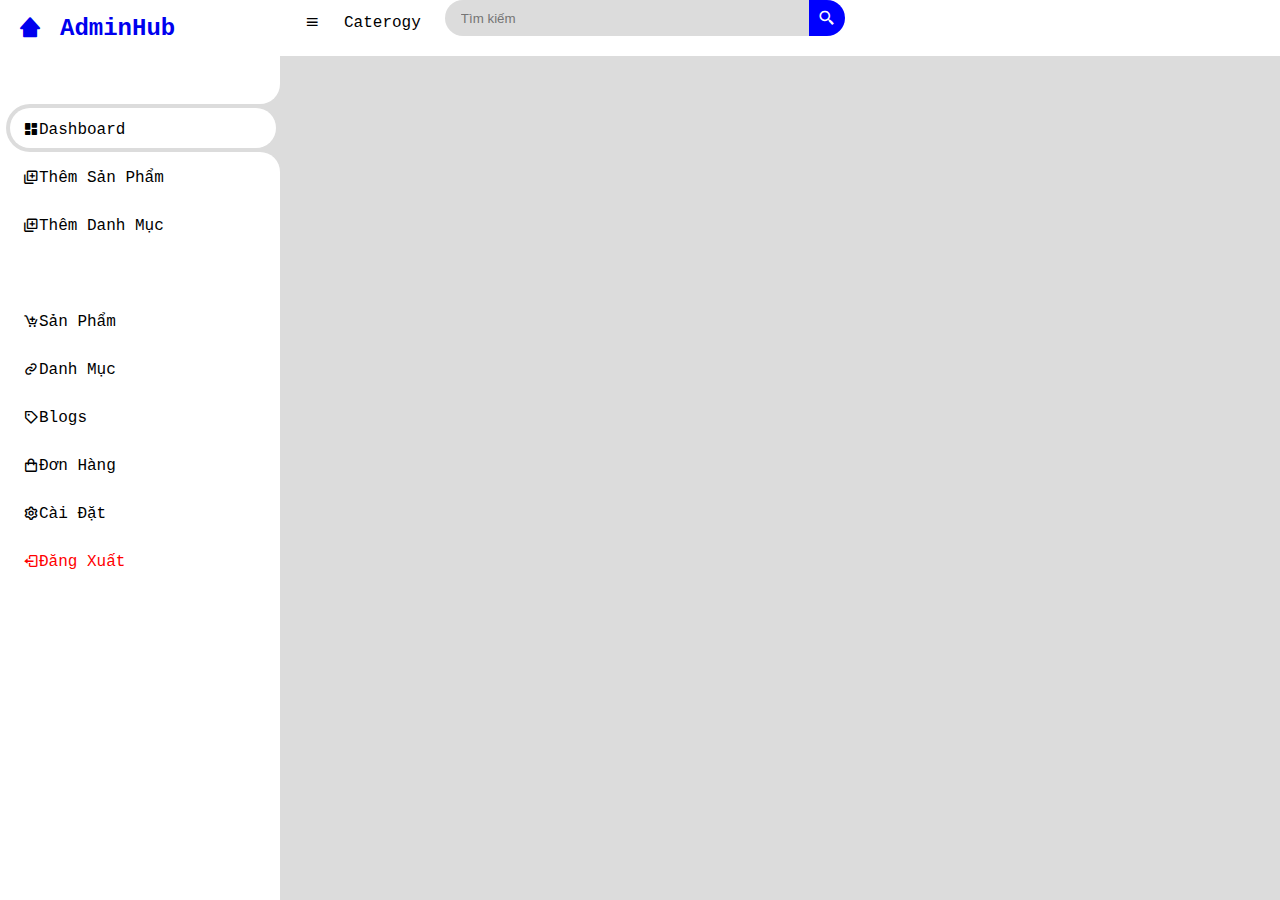
<file: Backend/index.html>
<!DOCTYPE html>
<html lang="en">
<head>
    <meta charset="UTF-8">
    <meta name="viewport" content="width=device-width, initial-scale=1.0">
    <link href='https://unpkg.com/boxicons@2.1.4/css/boxicons.min.css' rel='stylesheet'>
    <link rel="stylesheet" href="./css/main.css">

    <title>Admin</title>
</head>
<body>

    <!------------------ SIDEBAR ------------>
    <section id="sidebar">
        <a href="index.html" class="brand">
            <i class='bx bxs-home-alt-2'></i>
            <span class="text">AdminHub</span>
        </a>
        <ul class="side-menu top">
            <li class="active">
                <a href="dashboard.html">
                    <i class='bx bxs-dashboard' ></i>
                    <span class="text">Dashboard</span>
                </a>
            </li>
            <li>
                <a href="dashboard-add-product.html">
                    <i class='bx bx-add-to-queue' ></i>
                    <span class="text">Thêm Sản Phẩm</span>
                </a>
            </li>
            <li>
                <a href="dashboard-add-caterogy.html">
                    <i class='bx bx-add-to-queue' ></i>
                    <span class="text">Thêm Danh Mục</span>
                </a>
            </li>
        </ul>
        <ul class="side-menu">
            <li>
                <a href="product.html">
                    <i class='bx bx-cart-add' ></i>
                    <span class="text">Sản Phẩm</span>
                </a>
            </li>
            <li>
                <a href="#">
                    <i class='bx bx-link' ></i>
                    <span class="text">Danh Mục</span>
                </a>
            </li>
            <li>
                <a href="#">
                    <i class='bx bx-purchase-tag' ></i>
                    <span class="text">Blogs</span>
                </a>
            </li>
            <li>
                <a href="#">
                    <i class='bx bx-shopping-bag' ></i>
                    <span class="text">Đơn Hàng</span>
                </a>
            </li>
            <li>
                <a href="#">
                    <i class='bx bx-cog' ></i>
                    <span class="text">Cài Đặt</span>
                </a>
            </li>
            <li>
                <a href="logout.html" class="logout">
                    <i class='bx bx-log-out' ></i>
                    <span class="text">Đăng Xuất</span>
                </a>
            </li>
        </ul>
        

    </section>
    <!-- ---------------SIDEBAR -------------->

    <!-- --------------CONTENT ---------------->

    <section id="content">
        <nav>
            <i class='bx bx-menu'></i>
            <a href="" class="nav-link">Caterogy</a> 
            <form action="">
                <div class="form-input">
                    <input type="search" placeholder="Tìm kiếm">
                    <button type="submit" class="search-btn"><i class='bx bx-search-alt-2' ></i></button>
                </div>
            </form>
            <a href="#" class="notification">
                <i class='bx bx-bell' ></i>
                <span class="num">8</span>
            </a>
            <a href="#" class="profile">
                <img src="./img/z5344662849579_0247630054cce5eb4a10885dba4a65ce.jpg" alt="">
            </a>
        </nav>

    </section>
    
    <!-- --------------CONTENT ---------------->
    <script src="script.js"></script>
</body>
</html>
</file>
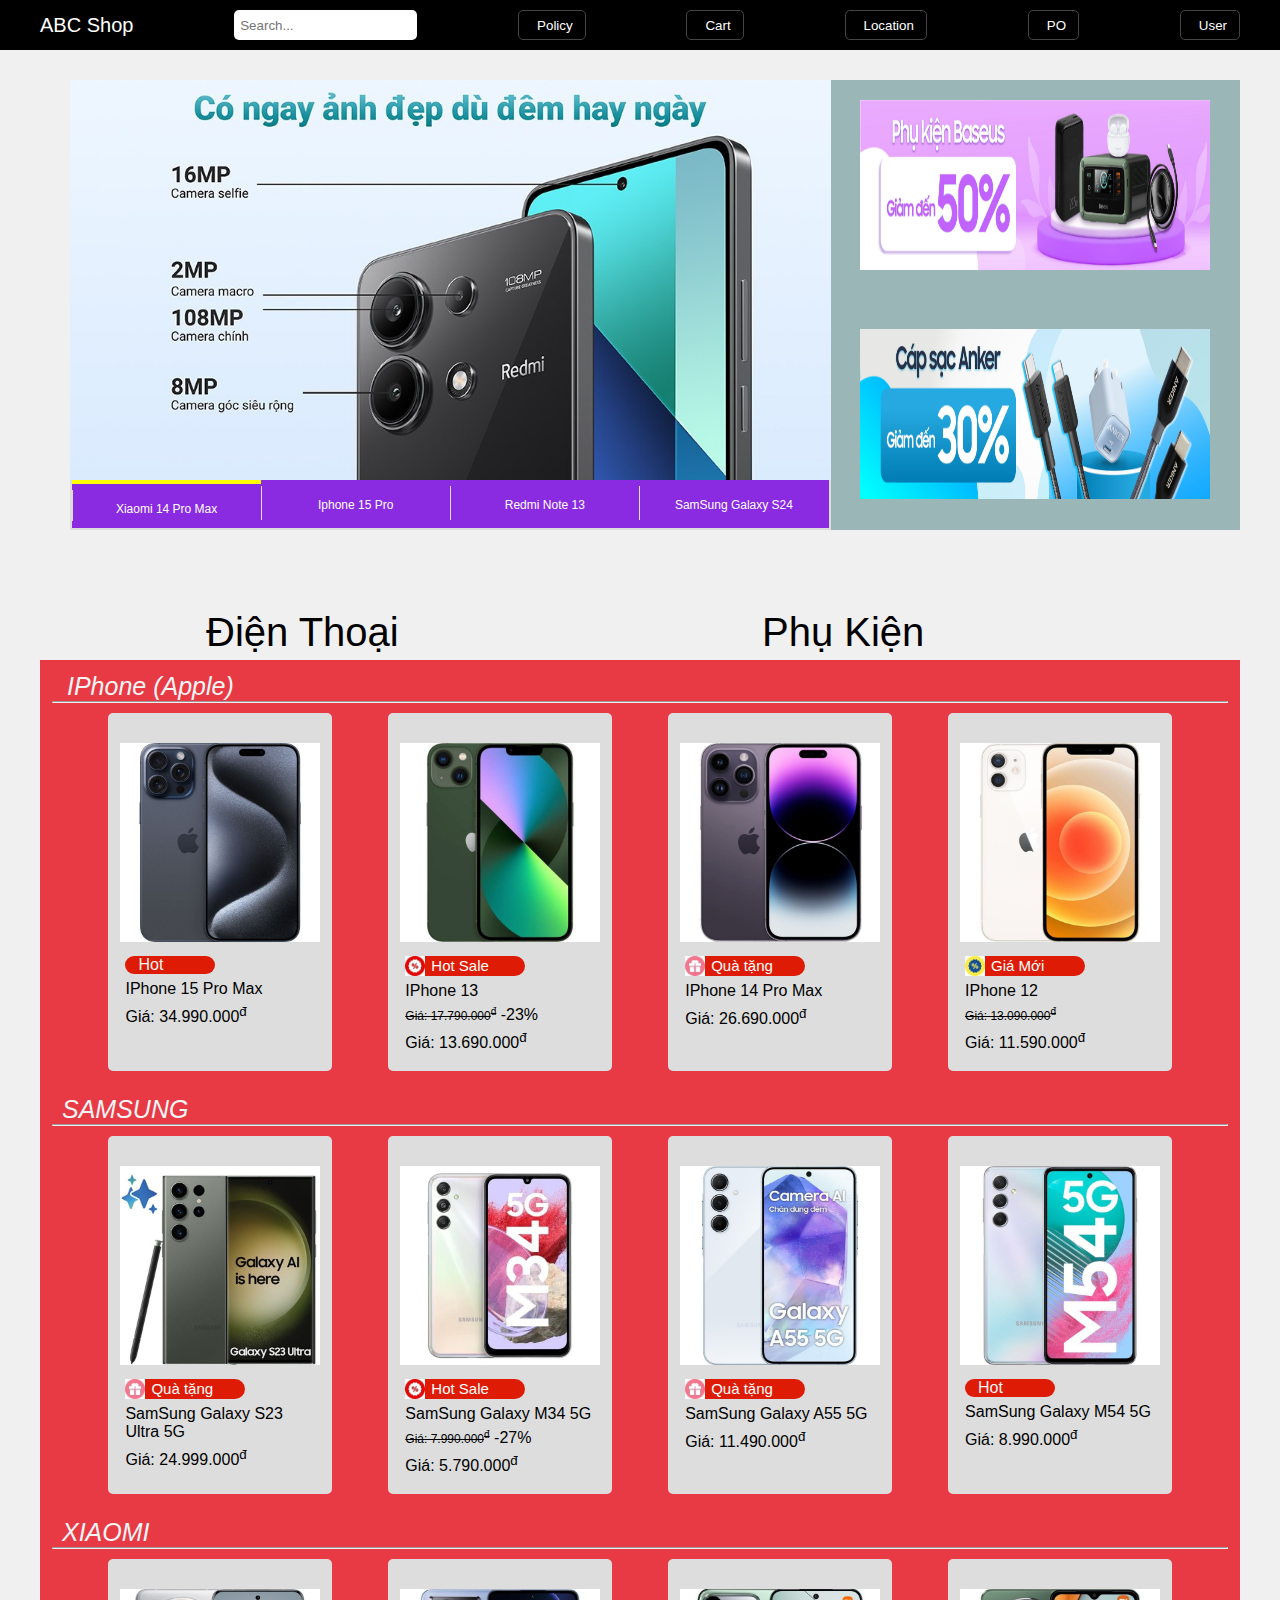
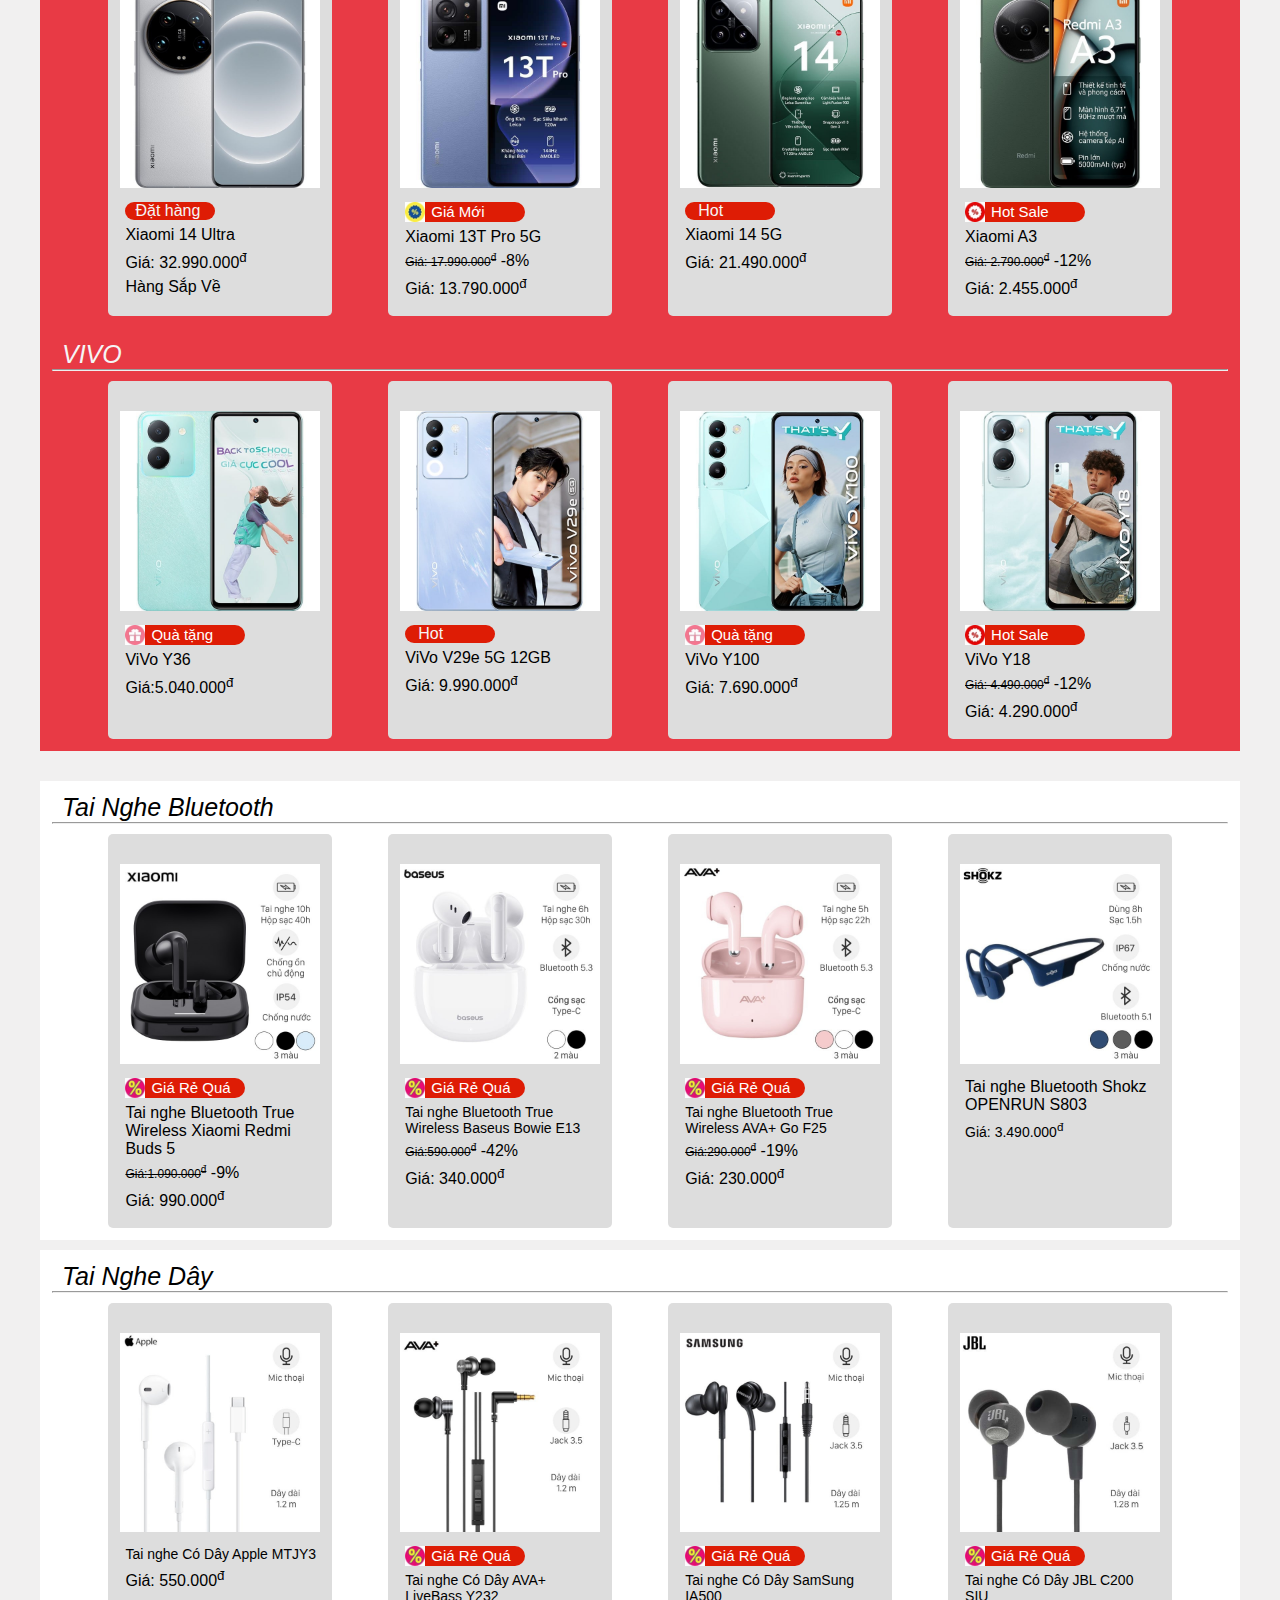
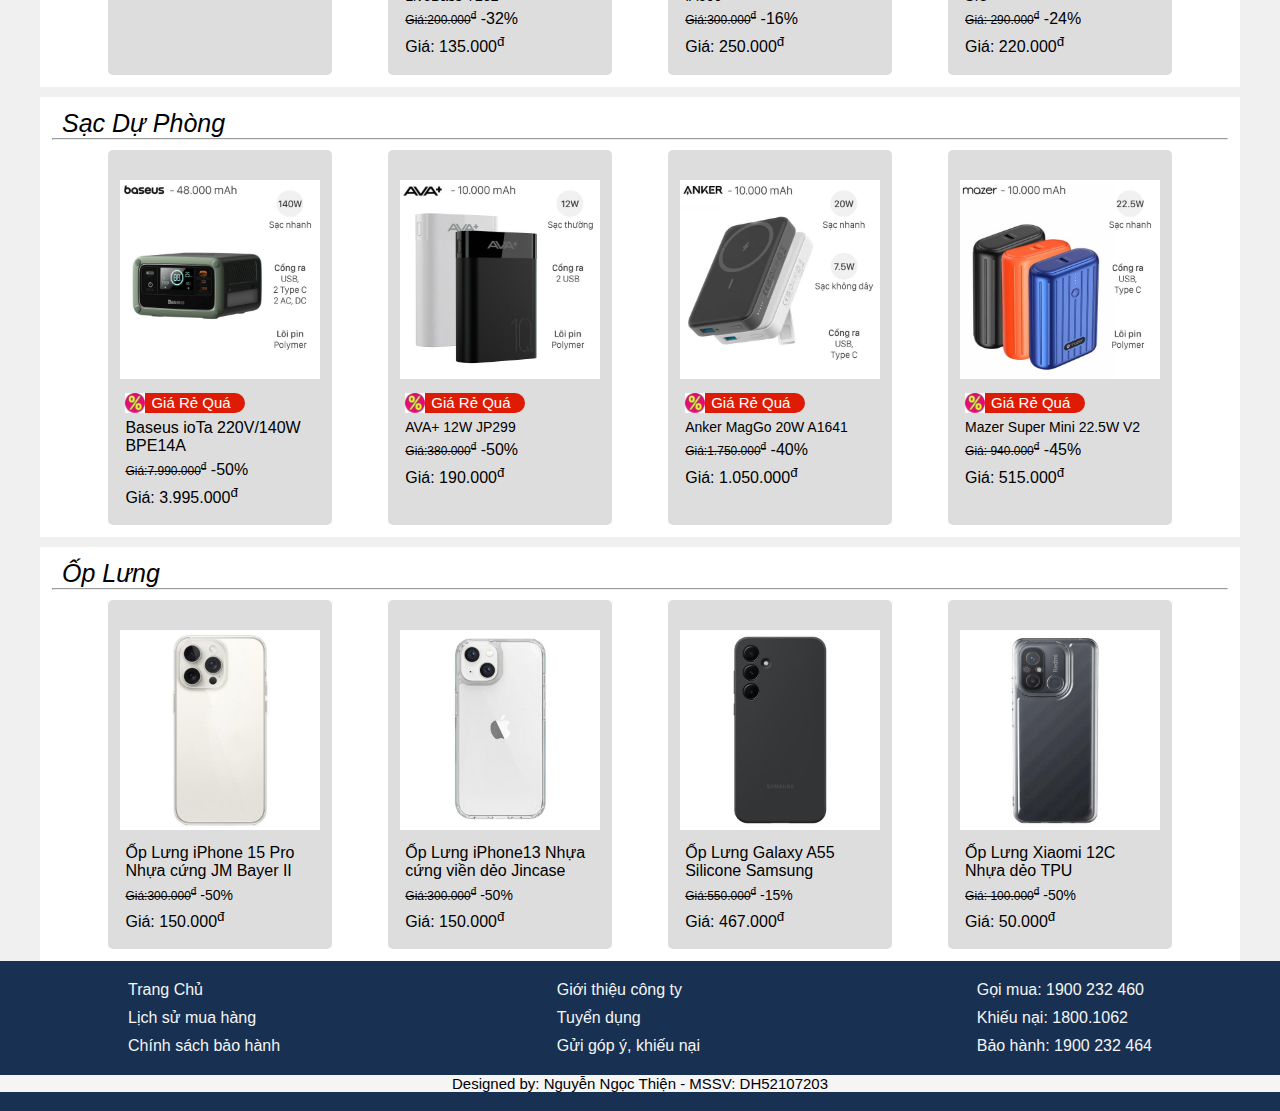
<file: DA_Web_SmartPhone/index.html>
<!DOCTYPE html>
<html lang="en">
    <head>
        <title>Web Bán Điện Thoại</title>
        <meta charset="UTF-8">
        <meta http-equiv="X-UA-Compatible" content="IE-edge">
        <meta name="viewport" content="width=device-width, initial-scale=1.0">
        <!-- <link rel="stylesheet" href="https://cdnjs.cloudflare.com/ajax/libs/font-awesome/6.5.2/css/all.min.css"> -->
        <link rel="stylesheet" href="https://cdnjs.cloudflare.com/ajax/libs/font-awesome/6.5.2/css/all.min.css"
              integrity="sha512-SnH5WK+bZxgPHs44uWIX+LLJAJ9/2PkPKZ5QiAj6Ta86w+fsb2TkcmfRyVX3pBnMFcV7oQPJkl9QevSCWr3W6A==" crossorigin="anonymous" referrerpolicy="no-referrer" />
        <link href="css/style.css" rel="stylesheet">
        <script
            src="https://code.jquery.com/jquery-3.7.1.js"
            integrity="sha256-eKhayi8LEQwp4NKxN+CfCh+3qOVUtJn3QNZ0TciWLP4="
            crossorigin="anonymous">
        </script>
    </head>
    <body>
        <script>
            $(document).ready(function()
            {
                $('#toggle').click(function(){
                    $('nav').slideToggle();
                });
            })
        </script>

        <div id="toggle">
            <div id="logo-shop" ><a  href="index.html"><i class="fa-solid fa-shop"></i>ABC STORE</a></div>
            <div style="color: white;"><i class="fa-solid fa-bars"></i></div>
            <hr>
        </div>
        <a name="trangchu"></a>
        <nav>
           <div class="container">
                <ul id="main-menu">
                    <li id="NameShop"><a href="index.html"><i class="fa-solid fa-shop"></i>ABC Shop</a></li>
                    <li id="input-search"><input type="text" placeholder="Search..."><i class="fa-solid fa-magnifying-glass"></i></li>
                    <li class="item-li"><a href=""><button><i class="fa-solid fa-file"></i>Policy</button></a></li>
                    <li class="item-li"><a href="cart.html"><button><i class="fa-solid fa-cart-shopping"></i>Cart</button></a></li>
                    <li class="item-li"><a href="location.html"><button><i class="fa-solid fa-location-dot"></i>Location</button></a></li>
                    <li class="item-li"><a href=""><button><i class="fa-solid fa-list"></i>PO</button></a></li>
                    <li id="user-form" class="item-li"><a href="#"></a><button><i class="fa-solid fa-user"></i>User</button></li>
                        <div class="user-form">
                            <div class="user-form-content">
                                <h2>
                                    <i class="fa-solid fa-shop"></i>ABC Store
                                    <span id="userclose"><i class="fa-solid fa-xmark"></i>Đóng</span>
                                </h2>
                                <form action="">     
                                    <input type="text" class="input-content" placeholder="Email hoặc số điện thoại">
                                    <input type="password" class="input-content" placeholder="Mật khẩu">
                                    <div class="login-form">
                                        <button class="login-btn">Đăng nhập</button>
                                    </div>
                                    <div class="question">
                                        <a href="">Quên mật khẩu?</a>
                                    </div>
                                    <div class="register-form-btn" style="width: 340px;height: 50px;">
                                        <a href="register.html">Tạo tài khoản mới</a>
                                    </div>
                                </form>
                            </div>
                        </div>
                </ul>
           </div>
        </nav>

       <!-------------Advertisement----------->
        <section class="Advertisement"> <!------Slider-------->
            <div class="container">
                <div class="Flyer-content"> <!---slider-content-->
                    <div class="Flyer-content-left"> <!--------silder-content-left-->
                        <div class="Flyer-content-left-top"> <!---silder-content-left-top-container--->
                            <div class="Flyer-left-top"><!----slider-content-left-top---->
                                <a href=""><img src="img/Flyer1.jpg" alt=""></a>
                                <a href=""><img src="img/Flyer3.jpg" alt=""></a>
                                <a href=""><img src="img/Flyer2.jpg" alt=""></a>
                                <a href=""><img src="img/Flyer4.jpg" alt=""></a>
                            </div>
                            <div class="Flyer-btn">
                                <button type="button" role="presentation" class="btn-pre">
                                    <span aria-label="Previous"> < </span>
                                </button>
                                <button type="button" role="presentation" class="btn-next">
                                    <span aria-label="Next"> > </span>
                                </button>
                            </div>
                        </div>
                        <div class="Flyer-left-bottom"> <!----slider-content-left-bottom------>
                            <li class="active">Xiaomi 14 Pro Max</li>
                            <li>Iphone 15 Pro</li>
                            <li>Redmi Note 13</li>
                            <li>SamSung Galaxy S24</li>
                        </div>
                    </div>  
                    <div class="Flyer-content-right">
                        <li><a href=""><img src="img/Flyer7.png" alt=""></a></li>
                        <li><a href=""><img src="img/Flyer8.png" alt=""></a></li>
                    </div>               
                </div>
            </div>
        </section>
    <!---Menu-bar-->
        <section class="menu-bar">
                <div class="container">
                    <div class="menu-bar-content">
                        <ul>
                            <li><i class="fa-solid fa-mobile"></i>Điện Thoại
                                <div class="submenu">
                                    <ul>
                                        <li><a href="#Iphone">IPhone</a></li>
                                        <li><a href="#Samsung">SAMSUNG</a></li>
                                        <li><a href="#Xiaomi">XIAOMI</a></li>
                                        <li><a href="#Vivo">VIVO</a></li>
                                    </ul>
                                </div>
                            </li>
                            <li><i class="fa-solid fa-headphones"></i>Phụ Kiện
                                <div class="submenu">
                                    <ul>
                                        <li><a href="#Bluetooth">Tai Nghe Bluetooth</a></li>
                                        <li><a href="#TaiNgheDay">Tai Nghe Dây</a></li>
                                        <li><a href="#SacDuPhong">Sạc Dự Phòng</a></li>       
                                        <li><a href="#OpLung">Ốp Lưng</a></li>
                                    </ul>
                                </div>
                            </li>
                        </ul>
                    </div>
                </div>
        </section>
        
        <!-- --------Điện Thoại---------- -->
        <section class="slide-product-one">
                <div class="container">
                    <div class="product-one-content">
                        <div class="product-one-content-title">
                            <a name="Iphone"></a>
                            <span style="margin-left: 10px;color: #f5f5f5;font-size: 25px;"><i class="fa-brands fa-apple"></i>IPhone (Apple)</span>
                            <hr>
                        </div>
                        <div class="product-one-content-items">
                            <div class="product-one-item">
                                <a name="Samsung"></a>
                                <img src="imgIPhone/iPhone_15_Pro_Max.jpg" alt="">
                                <div class="product-one-text">
                                    <li class="item-text-style" "><i class="fa-solid fa-fire"></i>Hot</li>
                                    <li>IPhone 15 Pro Max</li>
                                    <li>Giá: 34.990.000<sup>đ</sup></li>
                                    <li>
                                        <i class="fa-solid fa-star"></i>
                                        <i class="fa-solid fa-star"></i>
                                        <i class="fa-solid fa-star"></i>
                                        <i class="fa-solid fa-star"></i>
                                        <i class="fa-solid fa-star"></i>
                                    </li>
                                </div>
                            </div>
                            <div class="product-one-item">
                                <img src="imgIPhone/IPhone_13.jpg" alt="">
                                <div class="product-one-text">
                                    <li class="item-img-style">
                                        <img src="img/icon_hotsale.jpg"><p>Hot Sale</p>
                                    </li>
                                    <li>IPhone 13</li>
                                    <li class="item-price-style"><a>Giá: 17.790.000<sup>đ</sup></a> <span>-23%</span></li>
                                    <li>Giá: 13.690.000<sup>đ</sup></li>
                                    <li>
                                        <i class="fa-solid fa-star"></i>
                                        <i class="fa-solid fa-star"></i>
                                        <i class="fa-solid fa-star"></i>
                                        <i class="fa-solid fa-star"></i>
                                    </li>
                                </div>
                            </div>
                            <div class="product-one-item">
                                <img src="imgIPhone/Iphone_14_Pro_Max.jpg" alt="">
                                <div class="product-one-text">
                                    <li class="item-img-style">
                                        <img src="img/icon_contract.jpg"><p>Quà tặng</p>
                                    </li>
                                    <li>IPhone 14 Pro Max</li>
                                    <li>Giá: 26.690.000<sup>đ</sup></li>
                                    <li>
                                        <i class="fa-solid fa-star"></i>
                                        <i class="fa-solid fa-star"></i>
                                        <i class="fa-solid fa-star"></i>
                                        <i class="fa-solid fa-star"></i>
                                        <i class="fa-solid fa-star"></i>
                                    </li>
                                </div>
                            </div>
                            <div class="product-one-item">
                                <img src="imgIPhone/IPhone_12.jpg" alt="">
                                <div class="product-one-text">
                                    <li class="item-img-style">
                                        <img src="img/icon_newprice.jpg"><p>Giá Mới</p>
                                    </li>
                                    <li>IPhone 12</li>
                                    <li class="item-price-style"><a>Giá: 13.090.000<sup>đ</sup></a></li>
                                    <li>Giá: 11.590.000<sup>đ</sup></li>
                                    <li>
                                        <i class="fa-solid fa-star"></i>
                                        <i class="fa-solid fa-star"></i>
                                        <i class="fa-solid fa-star"></i>
                                        <i class="fa-solid fa-star"></i>
                                        <i class="fa-solid fa-star"></i>
                                    </li>
                                </div>
                            </div>
                        </div>
                    </div>

                    <div class="product-one-content">
                        <div class="product-one-content-title">
                            <span style="margin-left: 10px;color: #f5f5f5;font-size: 25px;"></i>SAMSUNG</span>
                            <hr>
                        </div>
                        <div class="product-one-content-items">
                            <div class="product-one-item">
                                <a name="Xiaomi"></a>
                                <img src="imgSAMSUNG/Samsung_Galaxy_S23_Ultra_5G.jpg" alt="">
                                <div class="product-one-text">
                                    <li class="item-img-style">
                                        <img src="img/icon_contract.jpg"><p>Quà tặng</p>
                                    </li>
                                    <li>SamSung Galaxy S23 Ultra 5G</li>
                                    <li>Giá: 24.999.000<sup>đ</sup></li>
                                    <li>
                                        <i class="fa-solid fa-star"></i>
                                        <i class="fa-solid fa-star"></i>
                                        <i class="fa-solid fa-star"></i>
                                        <i class="fa-solid fa-star"></i>
                                        <i class="fa-solid fa-star"></i>
                                    </li>
                                </div>
                            </div>
                            <div class="product-one-item">
                                <img src="imgSAMSUNG/samsungGalaxy_M34_5G_8GB_128GB.jpg" alt="">
                                <div class="product-one-text">
                                    <li class="item-img-style">
                                        <img src="img/icon_hotsale.jpg"><p>Hot Sale</p>
                                    </li>
                                    <li>SamSung Galaxy M34 5G</li>
                                    <li class="item-price-style"><a>Giá: 7.990.000<sup>đ</sup></a> <span>-27%</span></li>
                                    <li>Giá: 5.790.000<sup>đ</sup></li>
                                    <li>
                                        <i class="fa-solid fa-star"></i>
                                        <i class="fa-solid fa-star"></i>
                                        <i class="fa-solid fa-star"></i>
                                        <i class="fa-solid fa-star"></i>
                                    </li>
                                </div>
                            </div>
                            <div class="product-one-item">
                                <img src="imgSAMSUNG/Samsung_Galaxy_A55_5G.jpg" alt="">
                                <div class="product-one-text">
                                    <li class="item-img-style">
                                        <img src="img/icon_contract.jpg"><p>Quà tặng</p>
                                    </li>
                                    <li>SamSung Galaxy A55 5G</li>
                                    <li>Giá: 11.490.000<sup>đ</sup></li>
                                    <li>
                                        <i class="fa-solid fa-star"></i>
                                        <i class="fa-solid fa-star"></i>
                                        <i class="fa-solid fa-star"></i>
                                        <i class="fa-solid fa-star"></i>
                                        <i class="fa-solid fa-star"></i>
                                    </li>
                                </div>
                            </div>
                            <div class="product-one-item">
                                <img src="imgSAMSUNG/Samsung_Galaxy_M54_5G.jpg" alt="">
                                <div class="product-one-text">
                                    <li class="item-text-style" "><i class="fa-solid fa-fire"></i>Hot</li>
                                    <li>SamSung Galaxy M54 5G</li>
                                    <li>Giá: 8.990.000<sup>đ</sup></li>
                                    <li>
                                        <i class="fa-solid fa-star"></i>
                                        <i class="fa-solid fa-star"></i>
                                        <i class="fa-solid fa-star"></i>
                                        <i class="fa-solid fa-star"></i>
                                        <i class="fa-solid fa-star"></i>
                                    </li>
                                </div>
                            </div>
                        </div>
                    </div>
                    <div class="product-one-content">
                        <div class="product-one-content-title">
    
                             <span style="margin-left: 10px;color: #f5f5f5;font-size: 25px;"></i>XIAOMI</span>
                        
                            <hr>
                        </div>
                        <div class="product-one-content-items">
                            <div class="product-one-item">
                                <a name="Vivo"></a>
                                <img src="imgXIAOMI/Xiaomi_14_Ultra.jpg" alt="">
                                <div class="product-one-text">
                                    <li class="item-text-style">Đặt hàng</li>
                                    <li>Xiaomi 14 Ultra</li>
                                    <li>Giá: 32.990.000<sup>đ</sup></li>
                                    <li>Hàng Sắp Về</li>
                                    <li>
                                        <i class="fa-solid fa-star"></i>
                                        <i class="fa-solid fa-star"></i>
                                        <i class="fa-solid fa-star"></i>
                                        <i class="fa-solid fa-star"></i>
                                        <i class="fa-solid fa-star"></i>
                                    </li>
                                </div>
                            </div>
                            <div class="product-one-item">
                                <img src="imgXIAOMI/Xiaomi_13T_pro_5G.jpg" alt="">
                                <div class="product-one-text">
                                    <li class="item-img-style">
                                        <img src="img/icon_newprice.jpg"><p>Giá Mới</p>
                                    </li>
                                    <li>Xiaomi 13T Pro 5G</li>
                                    <li class="item-price-style"><a>Giá: 17.990.000<sup>đ</sup></a> <span>-8%</span></li>
                                    <li>Giá: 13.790.000<sup>đ</sup></li>
                                    <li>
                                        <i class="fa-solid fa-star"></i>
                                        <i class="fa-solid fa-star"></i>
                                        <i class="fa-solid fa-star"></i>
                                        <i class="fa-solid fa-star"></i>
                                    </li>
                                </div>
                            </div>
                            <div class="product-one-item">
                                <img src="imgXIAOMI/Xiaomi_14_5G.jpg" alt="">
                                <div class="product-one-text">
                                    <li class="item-text-style"><i class="fa-solid fa-fire"></i>Hot</li>
                                    <li>Xiaomi 14 5G</li>
                                    <li>Giá: 21.490.000<sup>đ</sup></li>
                                    <li>
                                        <i class="fa-solid fa-star"></i>
                                        <i class="fa-solid fa-star"></i>
                                        <i class="fa-solid fa-star"></i>
                                        <i class="fa-solid fa-star"></i>
                                        <i class="fa-solid fa-star"></i>
                                    </li>
                                </div>
                            </div>
                            <div class="product-one-item">
                                <img src="imgXIAOMI/Xiaomi_Redmi_A3.jpg" alt="">
                                <div class="product-one-text">
                                    <li class="item-img-style">
                                        <img src="img/icon_hotsale.jpg"><p>Hot Sale</p>
                                    </li>
                                    <li>Xiaomi A3 </li>
                                    <li class="item-price-style"><a>Giá: 2.790.000<sup>đ</sup></a> <span>-12%</span></li>
                                    <li>Giá: 2.455.000<sup>đ</sup></li>
                                    <li>
                                        <i class="fa-solid fa-star"></i>
                                        <i class="fa-solid fa-star"></i>
                                        <i class="fa-solid fa-star"></i>
                                        <i class="fa-solid fa-star"></i>
                                    </li>
                                </div>
                            </div>
                        </div>
                    </div>
                    <div class="product-one-content">
                        <div class="product-one-content-title">
                            <span style="margin-left: 10px;color: #f5f5f5;font-size: 25px;"></i>VIVO</span>                   
                            <hr>
                        </div>
                        <div class="product-one-content-items">
                            <div class="product-one-item">
                                <a name="Bluetooth"></a>
                                <img src="imgVIVO/vivo_Y36.jpg" alt="">
                                <div class="product-one-text">
                                    <li class="item-img-style">
                                        <img src="img/icon_contract.jpg"><p>Quà tặng</p>
                                    </li>
                                    <li>ViVo Y36</li>
                                    <li>Giá:5.040.000<sup>đ</sup></li>                           
                                    <li>
                                        <i class="fa-solid fa-star"></i>
                                        <i class="fa-solid fa-star"></i>
                                        <i class="fa-solid fa-star"></i>
                                        <i class="fa-solid fa-star"></i>
                                        <i class="fa-solid fa-star"></i>
                                    </li>
                                </div>
                            </div>
                            <div class="product-one-item">
                                <img src="imgVIVO/vivo_V29e_5G_12GB.jpg" alt="">
                                <div class="product-one-text">
                                    <li class="item-text-style"><i class="fa-solid fa-fire"></i>Hot</li>
                                    <li>ViVo V29e 5G 12GB</li>                           
                                    <li>Giá: 9.990.000<sup>đ</sup></li>
                                    <li>
                                        <i class="fa-solid fa-star"></i>
                                        <i class="fa-solid fa-star"></i>
                                        <i class="fa-solid fa-star"></i>
                                        <i class="fa-solid fa-star"></i>
                                    </li>
                                </div>
                            </div>
                            <div class="product-one-item">
                                <img src="imgVIVO/vivo_Y100.jpg" alt="">
                                <div class="product-one-text">
                                    <li class="item-img-style">
                                        <img src="img/icon_contract.jpg"><p>Quà tặng</p>
                                    </li>
                                    <li>ViVo Y100</li>
                                    <li>Giá: 7.690.000<sup>đ</sup></li>
                                    <li>
                                        <i class="fa-solid fa-star"></i>
                                        <i class="fa-solid fa-star"></i>
                                        <i class="fa-solid fa-star"></i>
                                        <i class="fa-solid fa-star"></i>
                                        <i class="fa-solid fa-star"></i>
                                    </li>
                                </div>
                            </div>
                            <div class="product-one-item">
                                <img src="imgVIVO/vivo_Y18.jpg" alt="">
                                <div class="product-one-text">
                                    <li class="item-img-style">
                                        <img src="img/icon_hotsale.jpg"><p>Hot Sale</p>
                                    </li>
                                    <li>ViVo Y18</li>
                                    <li class="item-price-style"><a>Giá: 4.490.000<sup>đ</sup></a> <span>-12%</span></li>
                                    <li>Giá: 4.290.000<sup>đ</sup></li>
                                    <li>
                                        <i class="fa-solid fa-star"></i>
                                        <i class="fa-solid fa-star"></i>
                                        <i class="fa-solid fa-star"></i>
                                        <i class="fa-solid fa-star"></i>
                                    </li>
                                </div>
                            </div>
                        </div>
                    </div>
                </div>
        </section>
        
        <!--------- Phụ Kiện -------------->
        <section class="slide-product-two">
            <div class="container">
                <!------- Tai Nghe Bluetooth---------->
                <div class="product-two-content">
                    <div class="product-two-content-title">
                        <span style="margin-left: 10px;color: black; font-size: 25px;">Tai Nghe Bluetooth</span>
                        <hr>
                    </div>
                    <div class="product-two-content-items">
                        <!-- Sản phẩm 1 -->
                        <div class="product-two-item">
                            <img src="img/bluetooth1.jpg" alt="">
                            <div class="product-two-text">
                                <a name="TaiNgheDay"></a>
                                <li class="item-img-style">
                                    <img src="img/icon_cheap.jpg"><p>Giá Rẻ Quá</p>
                                </li>
                                <li>Tai nghe Bluetooth True Wireless Xiaomi Redmi Buds 5</li>
                                <li class="item-price-style"><a>Giá:1.090.000<sup>đ</sup></a> <span>-9%</span></li>
                                <li>Giá: 990.000<sup>đ</sup></li>
                                <li>
                                    <i class="fa-solid fa-star"></i>
                                    <i class="fa-solid fa-star"></i>
                                    <i class="fa-solid fa-star"></i>
                                    <i class="fa-solid fa-star"></i>
                                </li>
                            </div>
                        </div>
                        <!-- Sản phẩm 2 -->
                        <div class="product-two-item">
                            <img src="img/bluetooth2.jpg" alt="">
                            <div class="product-two-text">
                                <li class="item-img-style">
                                    <img src="img/icon_cheap.jpg"><p>Giá Rẻ Quá</p>
                                </li>
                                <li>Tai nghe Bluetooth True Wireless Baseus Bowie E13</li>
                                <li class="item-price-style"><a>Giá:590.000<sup>đ</sup></a> <span>-42%</span></li>
                                <li>Giá: 340.000<sup>đ</sup></li>
                                <li>
                                    <i class="fa-solid fa-star"></i>
                                    <i class="fa-solid fa-star"></i>
                                    <i class="fa-solid fa-star"></i>
                                    <i class="fa-solid fa-star"></i>               
                                </li>
                            </div>
                        </div>
                        <!-- Sản phẩm 3 -->
                        <div class="product-two-item">
                            <img src="img/bluetooth3.jpg" alt="">
                            <div class="product-two-text">
                                <li class="item-img-style">
                                    <img src="img/icon_cheap.jpg"><p>Giá Rẻ Quá</p>
                                </li>
                                <li>Tai nghe Bluetooth True Wireless AVA+ Go F25</li>
                                <li class="item-price-style"><a>Giá:290.000<sup>đ</sup></a> <span>-19%</span></li>
                                <li>Giá: 230.000<sup>đ</sup></li>
                                <li>
                                    <i class="fa-solid fa-star"></i>
                                    <i class="fa-solid fa-star"></i>
                                    <i class="fa-solid fa-star"></i>
                                    <i class="fa-solid fa-star"></i>               
                                </li>
                            </div>
                        </div>
                        <!-- Sản phẩm 4 -->
                        <div class="product-two-item">
                            <img src="img/bluetooth4.jpg" alt="">
                            <div class="product-two-text">
                                <li>Tai nghe Bluetooth Shokz OPENRUN S803</li>                             
                                <li>Giá: 3.490.000<sup>đ</sup></li>
                                <li>
                                    <i class="fa-solid fa-star"></i>
                                    <i class="fa-solid fa-star"></i>
                                    <i class="fa-solid fa-star"></i>
                                    <i class="fa-solid fa-star"></i> 
                                    <i class="fa-solid fa-star"></i>               
                                </li>
                            </div>
                        </div>
                    </div>
                </div>
                <!--------- Tai Nghe Có Dây---------->
                <div class="product-two-content">
                    <div class="product-two-content-title">    
                        <span style="margin-left: 10px;color: black; font-size: 25px;">Tai Nghe Dây</span>
                        <hr>
                    </div>
                    <div class="product-two-content-items">
                        <!-- Sản phẩm 1 -->
                        <div class="product-two-item">
                            <img src="img/TaiNgheDay1.jpg" alt="">
                            <div class="product-two-text">
                                <a name="SacDuPhong"></a>
                                <li>Tai nghe Có Dây Apple MTJY3</li>   
                                <li>Giá: 550.000<sup>đ</sup></li>
                                <li>
                                    <i class="fa-solid fa-star"></i>
                                    <i class="fa-solid fa-star"></i>
                                    <i class="fa-solid fa-star"></i>
                                    <i class="fa-solid fa-star"></i>
                                    <i class="fa-solid fa-star"></i>
                                </li>
                            </div>
                        </div>
                        <!-- Sản phẩm 2 -->
                        <div class="product-two-item">
                            <img src="img/TaiNgheDay2.jpg" alt="">
                            <div class="product-two-text">
                                <li class="item-img-style">
                                    <img src="img/icon_cheap.jpg"><p>Giá Rẻ Quá</p>
                                </li>
                                <li>Tai nghe Có Dây AVA+ LiveBass Y232</li>
                                <li class="item-price-style"><a>Giá:200.000<sup>đ</sup></a> <span>-32%</span></li>
                                <li>Giá: 135.000<sup>đ</sup></li>
                                <li>
                                    <i class="fa-solid fa-star"></i>
                                    <i class="fa-solid fa-star"></i>
                                    <i class="fa-solid fa-star"></i>
                                    <i class="fa-solid fa-star"></i>               
                                </li>
                            </div>
                        </div>
                        <!-- Sản phẩm 3 -->
                        <div class="product-two-item">
                            <img src="img/TaiNgheDay3.jpg" alt="">
                            <div class="product-two-text">
                                <li class="item-img-style">
                                    <img src="img/icon_cheap.jpg"><p>Giá Rẻ Quá</p>
                                </li>
                                <li>Tai nghe Có Dây SamSung IA500</li>
                                <li class="item-price-style"><a>Giá:300.000<sup>đ</sup></a> <span>-16%</span></li>
                                <li>Giá: 250.000<sup>đ</sup></li>
                                <li>
                                    <i class="fa-solid fa-star"></i>
                                    <i class="fa-solid fa-star"></i>
                                    <i class="fa-solid fa-star"></i>
                                    <i class="fa-solid fa-star"></i>               
                                </li>
                            </div>
                        </div>
                        <!-- Sản phẩm 4 -->
                        <div class="product-two-item">
                            <img src="img/TaiNgheDay4.jpg" alt="">
                            <div class="product-two-text">
                                <li class="item-img-style">
                                    <img src="img/icon_cheap.jpg"><p>Giá Rẻ Quá</p>
                                </li>
                                <li>Tai nghe Có Dây JBL C200 SIU</li>   
                                <li class="item-price-style"><a>Giá: 290.000<sup>đ</sup></a> <span>-24%</span></li>                         
                                <li>Giá: 220.000<sup>đ</sup></li>
                                <li>
                                    <i class="fa-solid fa-star"></i>
                                    <i class="fa-solid fa-star"></i>
                                    <i class="fa-solid fa-star"></i>
                                    <i class="fa-solid fa-star"></i> 
                                    <i class="fa-solid fa-star"></i>               
                                </li>
                            </div>
                        </div>
                    </div>
                </div>
                <!--------- Sạc Dự Phòng ----------->
                <div class="product-two-content">
                    <div class="product-two-content-title">
                        <span style="margin-left: 10px;color: black; font-size: 25px;">Sạc Dự Phòng</span>
                        <hr>
                    </div>
                    <div class="product-two-content-items">
                        <!-- Sản phẩm 1 -->
                        <div class="product-two-item">
                            <img src="img/SacDuPhong1.jpg" alt="">
                            <div class="product-two-text">
                                <li class="item-img-style">
                                    <img src="img/icon_cheap.jpg"><p>Giá Rẻ Quá</p>
                                </li>
                                <a name="OpLung"></a>
                                <li>Baseus ioTa 220V/140W BPE14A</li>
                                <li class="item-price-style"><a>Giá:7.990.000<sup>đ</sup></a> <span>-50%</span></li>
                                <li>Giá: 3.995.000<sup>đ</sup></li>
                                <li>
                                    <i class="fa-solid fa-star"></i>
                                    <i class="fa-solid fa-star"></i>
                                    <i class="fa-solid fa-star"></i>
                                    <i class="fa-solid fa-star"></i>
                                    <i class="fa-solid fa-star"></i>
                                </li>
                            </div>
                        </div>
                        <!-- Sản phẩm 2 -->
                        <div class="product-two-item">
                            <img src="img/SacDuPhong2.jpg" alt="">
                            <div class="product-two-text">
                                <li class="item-img-style">
                                    <img src="img/icon_cheap.jpg"><p>Giá Rẻ Quá</p>
                                </li>
                                <li>AVA+ 12W JP299</li>
                                <li class="item-price-style"><a>Giá:380.000<sup>đ</sup></a> <span>-50%</span></li>
                                <li>Giá: 190.000<sup>đ</sup></li>
                                <li>
                                    <i class="fa-solid fa-star"></i>
                                    <i class="fa-solid fa-star"></i>
                                    <i class="fa-solid fa-star"></i>
                                    <i class="fa-solid fa-star"></i>               
                                </li>
                            </div>
                        </div>
                        <!-- Sản phẩm 3 -->
                        <div class="product-two-item">
                            <img src="img/SacDuPhong3.jpg" alt="">
                            <div class="product-two-text">
                                <li class="item-img-style">
                                    <img src="img/icon_cheap.jpg"><p>Giá Rẻ Quá</p>
                                </li>
                                <li>Anker MagGo 20W A1641</li>
                                <li class="item-price-style"><a>Giá:1.750.000<sup>đ</sup></a> <span>-40%</span></li>
                                <li>Giá: 1.050.000<sup>đ</sup></li>
                                <li>
                                    <i class="fa-solid fa-star"></i>
                                    <i class="fa-solid fa-star"></i>
                                    <i class="fa-solid fa-star"></i>
                                    <i class="fa-solid fa-star"></i>               
                                </li>
                            </div>
                        </div>
                        <!-- Sản phẩm 4 -->
                        <div class="product-two-item">
                            <img src="img/SacDuPhong4.jpg" alt="">
                            <div class="product-two-text">
                                <li class="item-img-style">
                                    <img src="img/icon_cheap.jpg"><p>Giá Rẻ Quá</p>
                                </li>
                                <li>Mazer Super Mini 22.5W V2</li>   
                                <li class="item-price-style"><a>Giá: 940.000<sup>đ</sup></a> <span>-45%</span></li>                         
                                <li>Giá: 515.000<sup>đ</sup></li>
                                <li>
                                    <i class="fa-solid fa-star"></i>
                                    <i class="fa-solid fa-star"></i>
                                    <i class="fa-solid fa-star"></i>
                                    <i class="fa-solid fa-star"></i> 
                                    <i class="fa-solid fa-star"></i>               
                                </li>
                            </div>
                        </div>
                    </div>
                </div>
                <!--------Ốp Lưng-------->
                <div class="product-two-content">
                    <div class="product-two-content-title">
                        <span style="margin-left: 10px;color: black; font-size: 25px;">Ốp Lưng</span>
                        <hr>
                    </div>
                    <div class="product-two-content-items">
                        <!-- Sản phẩm 1 -->
                        <div class="product-two-item">
                            <img src="img/OpLung1.jpg" alt="">
                            <div class="product-two-text">
                                <li>Ốp Lưng iPhone 15 Pro Nhựa cứng JM Bayer II</li>
                                <li class="item-price-style"><a>Giá:300.000<sup>đ</sup></a> <span>-50%</span></li>
                                <li>Giá: 150.000<sup>đ</sup></li>
                            </div>
                        </div>
                        <!-- Sản phẩm 2 -->
                        <div class="product-two-item">
                            <img src="img/OpLung2.jpg" alt="">
                            <div class="product-two-text">
                                <li>Ốp Lưng iPhone13 Nhựa cứng viền dẻo Jincase</li>
                                <li class="item-price-style"><a>Giá:300.000<sup>đ</sup></a> <span>-50%</span></li>
                                <li>Giá: 150.000<sup>đ</sup></li>
                            </div>
                        </div>
                        <!-- Sản phẩm 3 -->
                        <div class="product-two-item">
                            <img src="img/OpLung3.jpg" alt="">
                            <div class="product-two-text">
                                <li>Ốp Lưng Galaxy A55 Silicone Samsung</li>
                                <li class="item-price-style"><a>Giá:550.000<sup>đ</sup></a> <span>-15%</span></li>
                                <li>Giá: 467.000<sup>đ</sup></li>
                            </div>
                        </div>
                        <!-- Sản phẩm 4 -->
                        <div class="product-two-item">
                            <img src="img/OpLung4.jpg" alt="">
                            <div class="product-two-text">
                                <li>Ốp Lưng Xiaomi 12C Nhựa dẻo TPU</li>   
                                <li class="item-price-style"><a>Giá: 100.000<sup>đ</sup></a> <span>-50%</span></li>                         
                                <li>Giá: 50.000<sup>đ</sup></li>
                            </div>
                        </div>
                    </div>
                </div>
            </div>
        </section>

        <footer>        
            <section class="footer-content">
                    <div class="footer-icon">
                        <li><i class="fa-brands fa-facebook"></i></li>
                        <li><i class="fa-brands fa-youtube"></i></li>
                        <li><i class="fa-brands fa-google-plus"></i></li>
                        <li><i class="fa-brands fa-instagram"></i></li>
                        <li><i class="fa-brands fa-twitter"></i></li>
                    </div>
                    <div class="footer-text">
                        <div class="text-one">
                            <ul>
                                <li><a href="#trangchu">Trang Chủ</a></li>
                                <li>Lịch sử mua hàng</li>
                                <li>Chính sách bảo hành</li>
                            </ul>
                        </div>
                        <div class="text-two">
                           <ul>
                                <li>Giới thiệu  công ty</li>
                                <li>Tuyển dụng</li>
                                <li>Gửi góp ý, khiếu nại</li>
                           </ul>
                        </div>
                        <div class="text-three">
                            <li>Gọi mua: 1900 232 460</li>
                            <li>Khiếu nại: 1800.1062</li>
                            <li>Bảo hành: 1900 232 464</li>
                        </div>
                    </div>
                    <div style="text-align: center; margin-top: 20px; font-size: 15px; background-color: #f5f5f5; color: black;">
                        <span>Designed by: Nguyễn Ngọc Thiện - MSSV: DH52107203</span>
                    </div>

            </section>
        </footer>
        <script src="script.js"></script>
    </body>
</html>
</file>
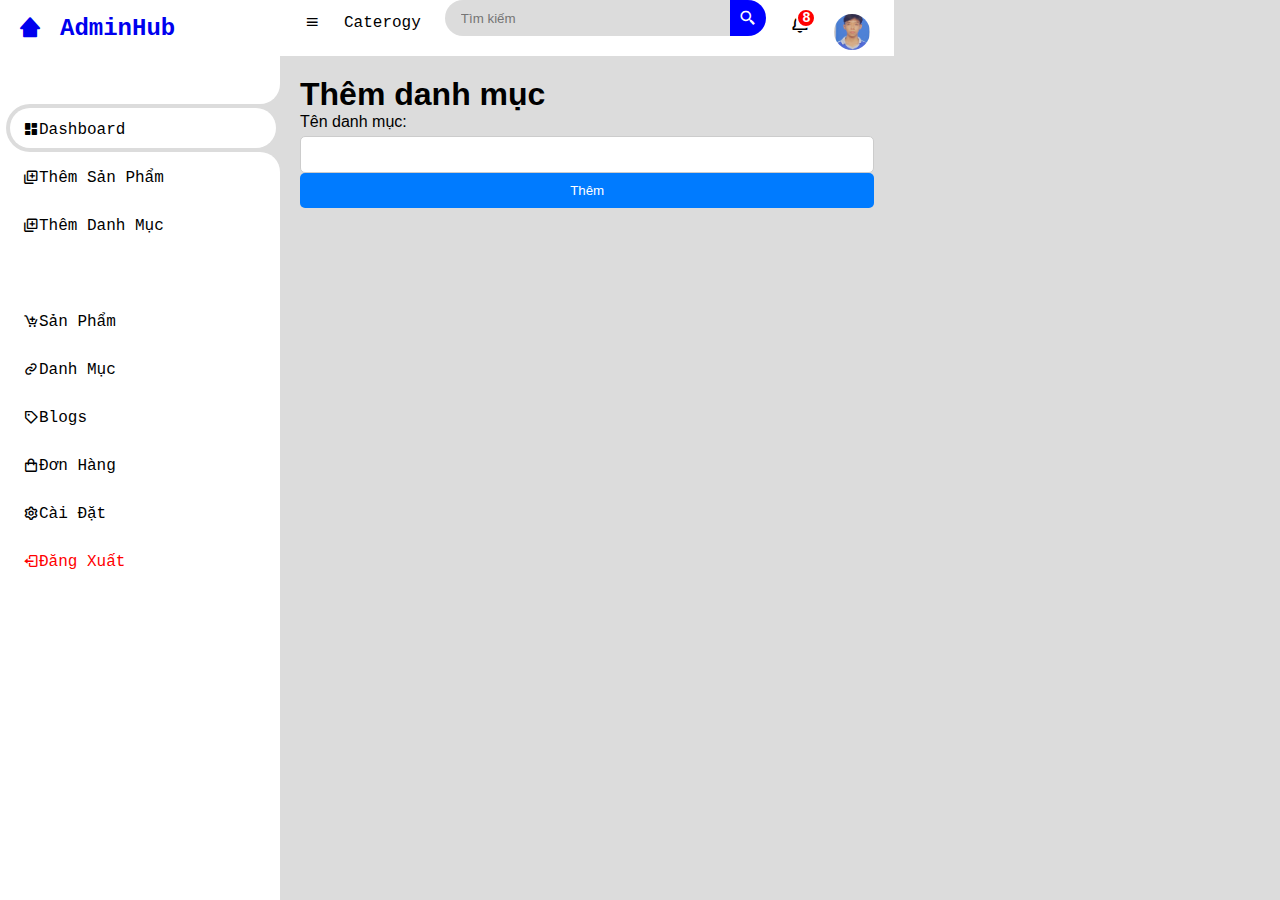
<file: Backend/dashboard-add-caterogy.html>
<!DOCTYPE html>
<html lang="en">
<head>
    <meta charset="UTF-8">
    <meta name="viewport" content="width=device-width, initial-scale=1.0">
    <link
      href="https://unpkg.com/boxicons@2.1.4/css/boxicons.min.css"
      rel="stylesheet"
    />
    <link rel="stylesheet" href="./css/add-category.css">
    <title>Document</title>
</head>
<body>
        <!------------------ SIDEBAR ------------>
        <section id="sidebar">
            <a href="index.html" class="brand">
                <i class='bx bxs-home-alt-2'></i>
                <span class="text">AdminHub</span>
            </a>
            <ul class="side-menu top">
                <li class="active">
                    <a href="dashboard.html">
                        <i class='bx bxs-dashboard' ></i>
                        <span class="text">Dashboard</span>
                    </a>
                </li>
                <li>
                    <a href="dashboard-add-product.html">
                        <i class='bx bx-add-to-queue' ></i>
                        <span class="text">Thêm Sản Phẩm</span>
                    </a>
                </li>
                <li>
                    <a href="dashboard-add-caterogy.html">
                        <i class='bx bx-add-to-queue' ></i>
                        <span class="text">Thêm Danh Mục</span>
                    </a>
                </li>
            </ul>
            <ul class="side-menu">
                <li>
                    <a href="product.html">
                        <i class='bx bx-cart-add' ></i>
                        <span class="text">Sản Phẩm</span>
                    </a>
                </li>
                <li>
                    <a href="#">
                        <i class='bx bx-link' ></i>
                        <span class="text">Danh Mục</span>
                    </a>
                </li>
                <li>
                    <a href="#">
                        <i class='bx bx-purchase-tag' ></i>
                        <span class="text">Blogs</span>
                    </a>
                </li>
                <li>
                    <a href="#">
                        <i class='bx bx-shopping-bag' ></i>
                        <span class="text">Đơn Hàng</span>
                    </a>
                </li>
                <li>
                    <a href="#">
                        <i class='bx bx-cog' ></i>
                        <span class="text">Cài Đặt</span>
                    </a>
                </li>
                <li>
                    <a href="logout.html" class="logout">
                        <i class='bx bx-log-out' ></i>
                        <span class="text">Đăng Xuất</span>
                    </a>
                </li>
            </ul>
            
    
        </section>
        <!-- ---------------SIDEBAR -------------->
    
        <!-- --------------CONTENT ---------------->
    
        <section id="content">
            <nav>
                <i class='bx bx-menu'></i>
                <a href="" class="nav-link">Caterogy</a> 
                <form action="">
                    <div class="form-input">
                        <input type="search" placeholder="Tìm kiếm">
                        <button type="submit" class="search-btn"><i class='bx bx-search-alt-2' ></i></button>
                    </div>
                </form>
                <a href="#" class="notification">
                    <i class='bx bx-bell' ></i>
                    <span class="num">8</span>
                </a>
                <a href="#" class="profile">
                    <img src="./img/z5344662849579_0247630054cce5eb4a10885dba4a65ce.jpg" alt="">
                </a>
               
            
            </nav>
            
            <main>
                <h1>Thêm danh mục</h1>
                <form id="form-add-category">
                    <label for="category-name">Tên danh mục:</label>
                    <input type="text" id="category-name" name="category-name" 
                    required
                    oninvalid="setCustomValidity('Vui lòng nhập tên sản phẩm')"
                    oninput="setCustomValidity('')">
                    <button type="submit">Thêm</button>
                </form>
            </main>
            
        </section>
        <!-- --------------CONTENT ---------------->


        

        <script src="script.js"></script>
</body>
</html>
</file>
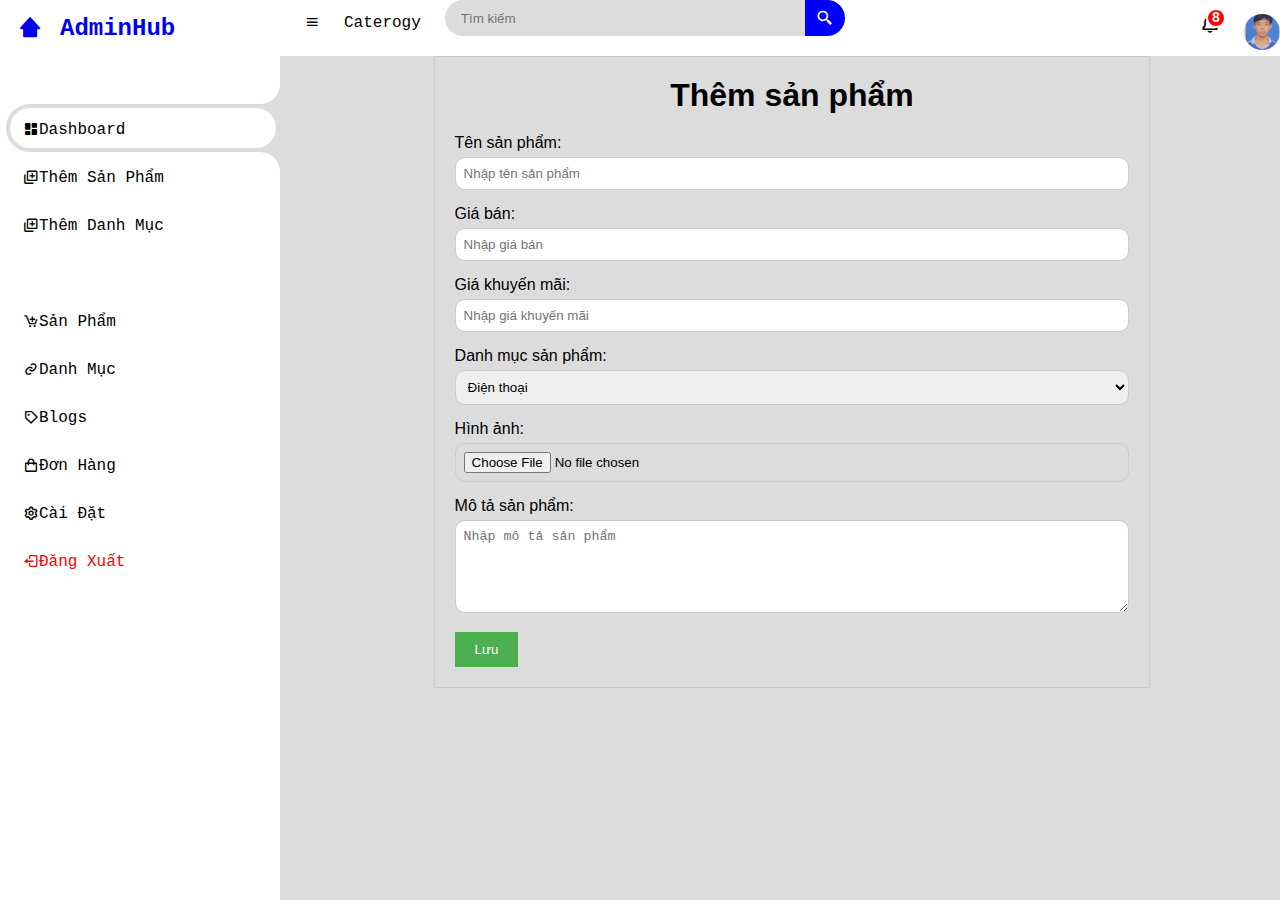
<file: Backend/dashboard-add-product.html>
<!DOCTYPE html>
<html lang="en">
  <head>
    <meta charset="UTF-8" />
    <meta name="viewport" content="width=device-width, initial-scale=1.0" />
    <link
      href="https://unpkg.com/boxicons@2.1.4/css/boxicons.min.css"
      rel="stylesheet"
    />
    <link rel="stylesheet" href="./css/main.css" />
    <link rel="stylesheet" href="./css/add-product.css" />
    <title>Add Product</title>
  </head>
  <body>
    <!------------------ SIDEBAR ------------>
    <section id="sidebar">
      <a href="backend.html" class="brand">
        <i class="bx bxs-home-alt-2"></i>
        <span class="text">AdminHub</span>
      </a>
      <ul class="side-menu top">
        <li class="active">
          <a href="dashboard.html">
            <i class="bx bxs-dashboard"></i>
            <span class="text">Dashboard</span>
          </a>
        </li>
        <li>
          <a href="#">
            <i class="bx bx-add-to-queue"></i>
            <span class="text">Thêm Sản Phẩm</span>
          </a>
        </li>
        <li>
          <a href="dashboard-add-caterogy.html">
            <i class="bx bx-add-to-queue"></i>
            <span class="text">Thêm Danh Mục</span>
          </a>
        </li>
      </ul>
      <ul class="side-menu">
        <li>
          <a href="product.html">
            <i class="bx bx-cart-add"></i>
            <span class="text">Sản Phẩm</span>
          </a>
        </li>
        <li>
          <a href="#">
            <i class="bx bx-link"></i>
            <span class="text">Danh Mục</span>
          </a>
        </li>
        <li>
          <a href="#">
            <i class="bx bx-purchase-tag"></i>
            <span class="text">Blogs</span>
          </a>
        </li>
        <li>
          <a href="#">
            <i class="bx bx-shopping-bag"></i>
            <span class="text">Đơn Hàng</span>
          </a>
        </li>
        <li>
          <a href="#">
            <i class="bx bx-cog"></i>
            <span class="text">Cài Đặt</span>
          </a>
        </li>
        <li>
          <a href="logout.html" class="logout">
            <i class="bx bx-log-out"></i>
            <span class="text">Đăng Xuất</span>
          </a>
        </li>
      </ul>
    </section>
    <!-- ---------------SIDEBAR -------------->

    <!-- --------------CONTENT ---------------->

    <section id="content">
      <nav>
        <i class="bx bx-menu"></i>
        <a href="" class="nav-link">Caterogy</a>
        <form action="">
          <div class="form-input">
            <input type="search" placeholder="Tìm kiếm" />
            <button type="submit" class="search-btn">
              <i class="bx bx-search-alt-2"></i>
            </button>
          </div>
        </form>
        <a href="#" class="notification">
          <i class="bx bx-bell"></i>
          <span class="num">8</span>
        </a>
        <a href="#" class="profile">
          <img
            src="./img/z5344662849579_0247630054cce5eb4a10885dba4a65ce.jpg"
            alt=""
          />
        </a>
      </nav>
      
   
    <!-- --------------CONTENT ---------------->
    <div class="container">
      <h1 id="abc">Thêm sản phẩm</h1>
      <form action="./dashboard-add-product.html">
        <div class="form-group">
          <label for="tensp">Tên sản phẩm:</label>
          <input type="text" id="tensp" name="tensp" placeholder="Nhập tên sản phẩm" required 
       oninvalid="this.setCustomValidity('Vui lòng nhập tên sản phẩm')"
       oninput="this.setCustomValidity('')">
        </div>
        <div class="form-group">
          <label for="giaban">Giá bán:</label>
          <input
            type="number"
            id="giaban"
            name="giaban"
            placeholder="Nhập giá bán"
            required
            oninvalid="setCustomValidity('Vui lòng nhập giá bán sản phẩm')"
            oninput="setCustomValidity('')"
          />
        </div>
        <div class="form-group">
          <label for="giakm">Giá khuyến mãi:</label>
          <input
            type="number"
            id="giakm"
            name="giakm"
            placeholder="Nhập giá khuyến mãi"
            required
            oninvalid="setCustomValidity('Vui lòng nhập giá bán sản phẩm')"
            oninput="setCustomValidity('')"
          />
        </div>
        <div class="form-group">
          <label for="danhmuc">Danh mục sản phẩm:</label>
          <select id="danhmuc" name="danhmuc">
            <option value="form-group-phone">Điện thoại</option>
            <option value="form-group-option">Phụ kiện</option>
          </select>
        </div>
        <div class="form-group">
          <label for="hinhanh">Hình ảnh:</label>
          <input type="file" id="hinhanh" name="hinhanh" />
        </div>
        <div class="form-group">
          <label for="mota">Mô tả sản phẩm:</label>
          <textarea
            id="mota"
            name="mota"
            rows="5"
            placeholder="Nhập mô tả sản phẩm"
          ></textarea>
        </div>
        <button type="submit">Lưu</button>
      </form>
    </div>
     </section>
    <script src="script.js"></script>
  </body>
</html>
</file>
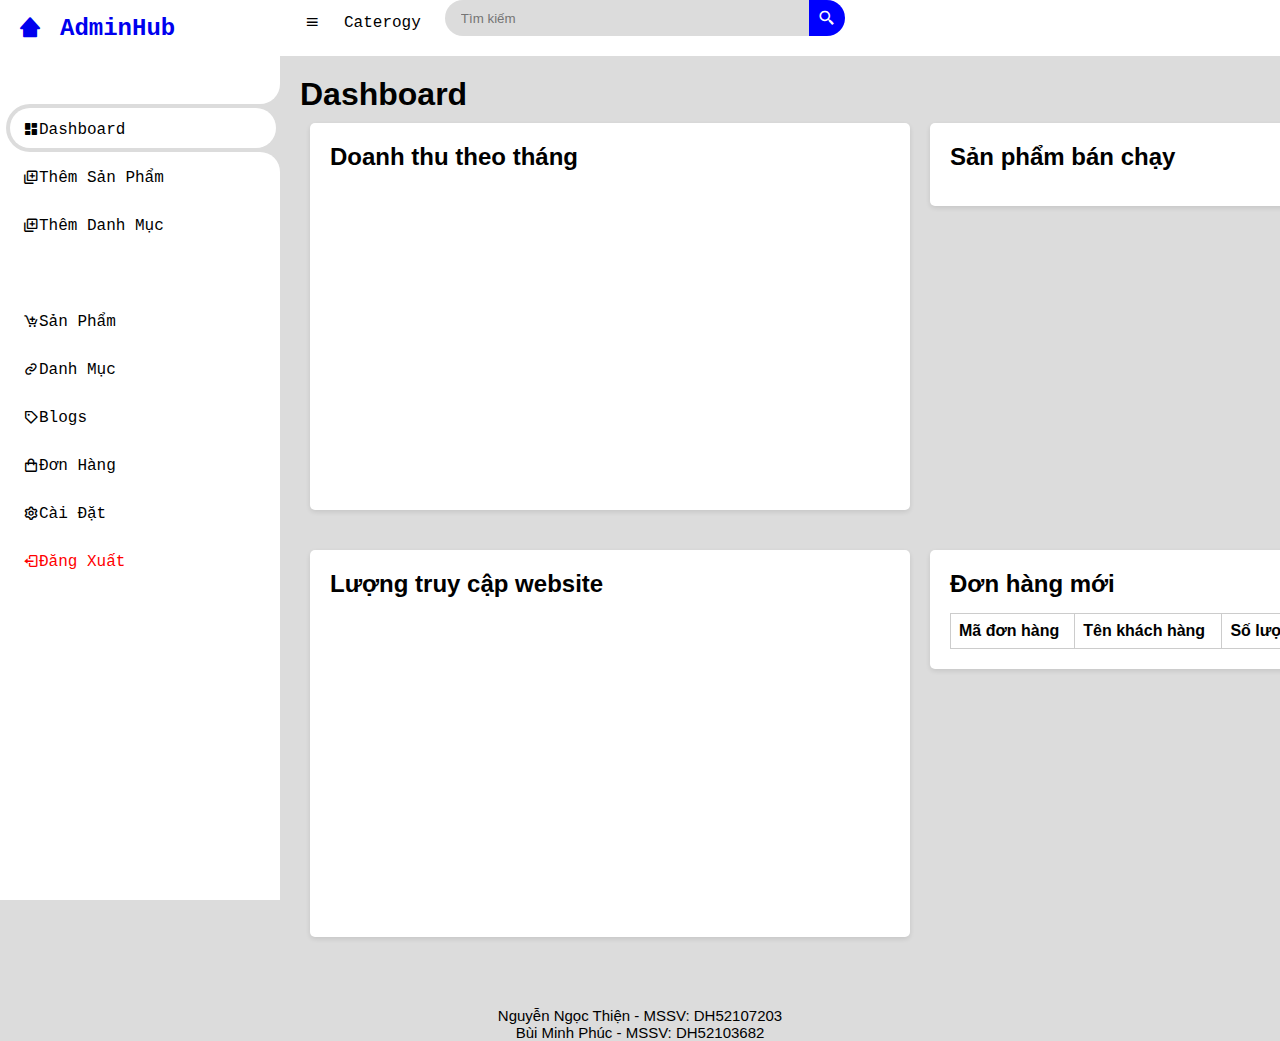
<file: Backend/dashboard.html>
<!DOCTYPE html>
<html lang="en">
<head>
    <meta charset="UTF-8">
    <meta name="viewport" content="width=device-width, initial-scale=1.0">
    <link href='https://unpkg.com/boxicons@2.1.4/css/boxicons.min.css' rel='stylesheet'>
    <link rel="stylesheet" href="./css/main.css">
    <link rel="stylesheet" href="./css/dashboard.css">
    <title>Dashboard</title>
</head>
<body>
        <!------------------ SIDEBAR ------------>
        <section id="sidebar">
            <a href="index.html" class="brand">
                <i class='bx bxs-home-alt-2'></i>
                <span  class="text">AdminHub</span>
            </a>
            <ul class="side-menu top">
                <li class="active">
                    <a href="dashboard.html">
                        <i class='bx bxs-dashboard' ></i>
                        <span class="text">Dashboard</span>
                    </a>
                </li>
                <li>
                    <a href="dashboard-add-product.html">
                        <i class='bx bx-add-to-queue' ></i>
                        <span class="text">Thêm Sản Phẩm</span>
                    </a>
                </li>
                <li>
                    <a href="dashboard-add-caterogy.html">
                        <i class='bx bx-add-to-queue' ></i>
                        <span class="text">Thêm Danh Mục</span>
                    </a>
                </li>
            </ul>
            <ul class="side-menu">
                <li>
                    <a href="product.html">
                        <i class='bx bx-cart-add' ></i>
                        <span class="text">Sản Phẩm</span>
                    </a>
                </li>
                <li>
                    <a href="#">
                        <i class='bx bx-link' ></i>
                        <span class="text">Danh Mục</span>
                    </a>
                </li>
                <li>
                    <a href="#">
                        <i class='bx bx-purchase-tag' ></i>
                        <span class="text">Blogs</span>
                    </a>
                </li>
                <li>
                    <a href="#">
                        <i class='bx bx-shopping-bag' ></i>
                        <span class="text">Đơn Hàng</span>
                    </a>
                </li>
                <li>
                    <a href="#">
                        <i class='bx bx-cog' ></i>
                        <span class="text">Cài Đặt</span>
                    </a>
                </li>
                <li>
                    <a href="logout.html" class="logout">
                        <i class='bx bx-log-out' ></i>
                        <span class="text">Đăng Xuất</span>
                    </a>
                </li>
            </ul>
            
    
        </section>
        <!-- ---------------SIDEBAR -------------->
    
        <!-- --------------CONTENT ---------------->
    
        <section id="content">
            <nav>
                <i class='bx bx-menu'></i>
                <a href="" class="nav-link">Caterogy</a> 
                <form action="">
                    <div class="form-input">
                        <input type="search" placeholder="Tìm kiếm">
                        <button type="submit" class="search-btn"><i class='bx bx-search-alt-2' ></i></button>
                    </div>
                </form>
                <a href="#" class="notification">
                    <i class='bx bx-bell' ></i>
                    <span class="num">8</span>
                </a>
                <a href="#" class="profile">
                    <img src="./img/z5344662849579_0247630054cce5eb4a10885dba4a65ce.jpg" alt="">
                </a>
            </nav>
            <div class="container">
                <h1>Dashboard</h1>
        
                <div class="row">
                    <div class="col-md-6">
                        <div class="card">
                            <h2>Doanh thu theo tháng</h2>
                            <canvas id="doanhThuTheoThangChart"></canvas>
                        </div>
                    </div>
                    <div class="col-md-6">
                        <div class="card">
                            <h2>Sản phẩm bán chạy</h2>
                            <ul id="sanPhamBanChayList"></ul>
                        </div>
                    </div>
                </div>
        
                <div class="row">
                    <div class="col-md-6">
                        <div class="card">
                            <h2>Lượng truy cập website</h2>
                            <canvas id="luongTruyCapChart"></canvas>
                        </div>
                    </div>
                    <div class="col-md-6">
                        <div class="card">
                            <h2>Đơn hàng mới</h2>
                            <table id="donHangMoiTable">
                                <thead>
                                    <tr>
                                        <th>Mã đơn hàng</th>
                                        <th>Tên khách hàng</th>
                                        <th>Số lượng</th>
                                        <th>Tổng tiền</th>
                                        <th>Trạng thái</th>
                                    </tr>
                                </thead>
                                <tbody>
                                    </tbody>
                            </table>
                        </div>
                    </div>
                </div>
        </section>
        <!-- --------------CONTENT ---------------->
        
        <!------------------ footer ----------->
        <footer>        
            <section class="footer-content">
                    <div style="text-align: center; margin-top: 20px; font-size: 15px;  color: black; ">
                        <span> Nguyễn Ngọc Thiện - MSSV: DH52107203</span><br>
                        <span> Bùi Minh Phúc - MSSV: DH52103682</span>
                    </div>
            </section>
        </footer>

        <!------------------ footer ----------->
        <script src="script.js"></script>
</body>
</html>
</file>
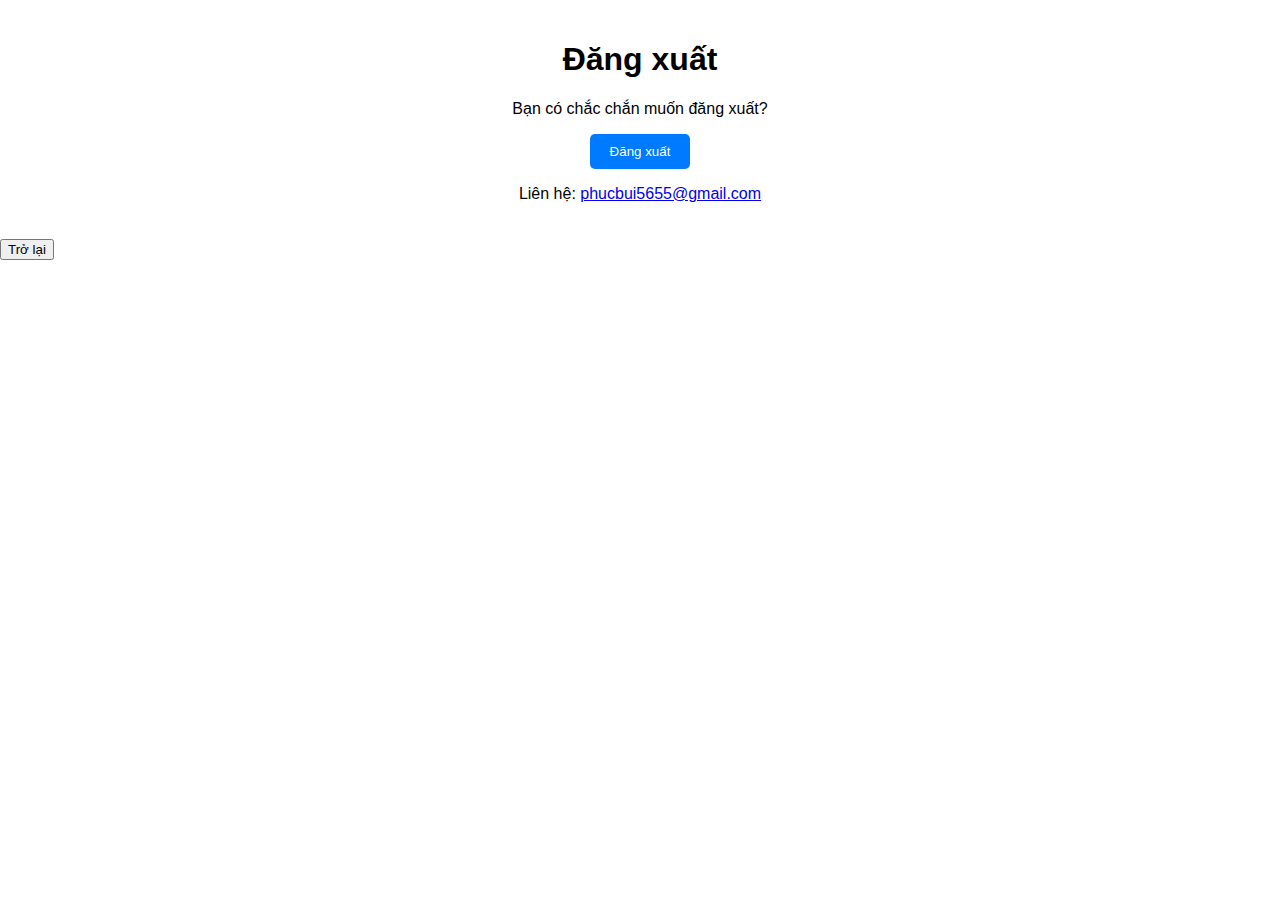
<file: Backend/logout.html>
<!DOCTYPE html>
<html lang="en">
<head>
    <meta charset="UTF-8">
    <meta name="viewport" content="width=device-width, initial-scale=1.0">
    <link rel="stylesheet" href="./css/logout.css">
    <title>Document</title>
</head>
<body>
    <main>
        <h1>Đăng xuất</h1>
        <p>Bạn có chắc chắn muốn đăng xuất?</p>
        <button id="btn-logout">Đăng xuất</button>
        <p>Liên hệ: <a href="mailto:phucbui5655@gmail.com">phucbui5655@gmail.com</a></p>
    </main>
    <button type="button" onclick="quay_lai_trang_truoc()">Trở lại</button>
    
</body>
    
<script>
    function quay_lai_trang_truoc(){
        history.back();
    }
</script>

</html>
</file>
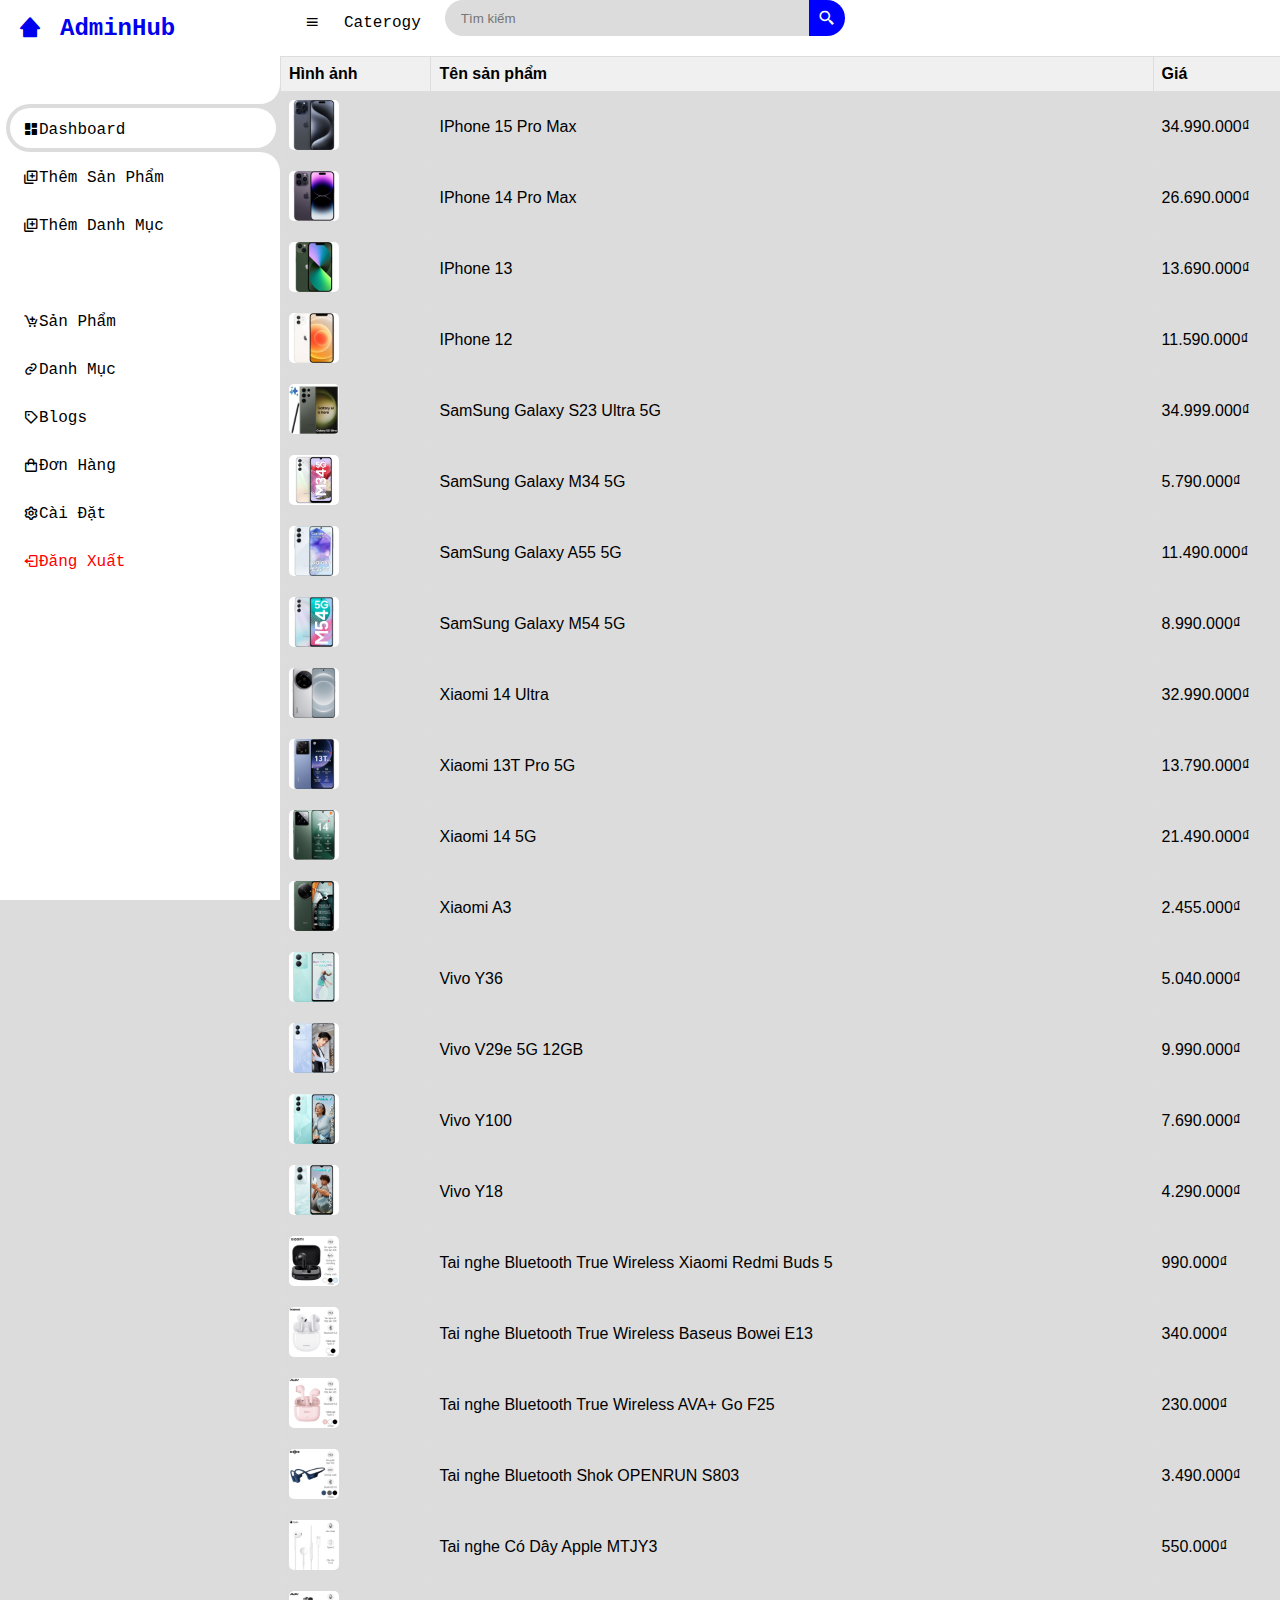
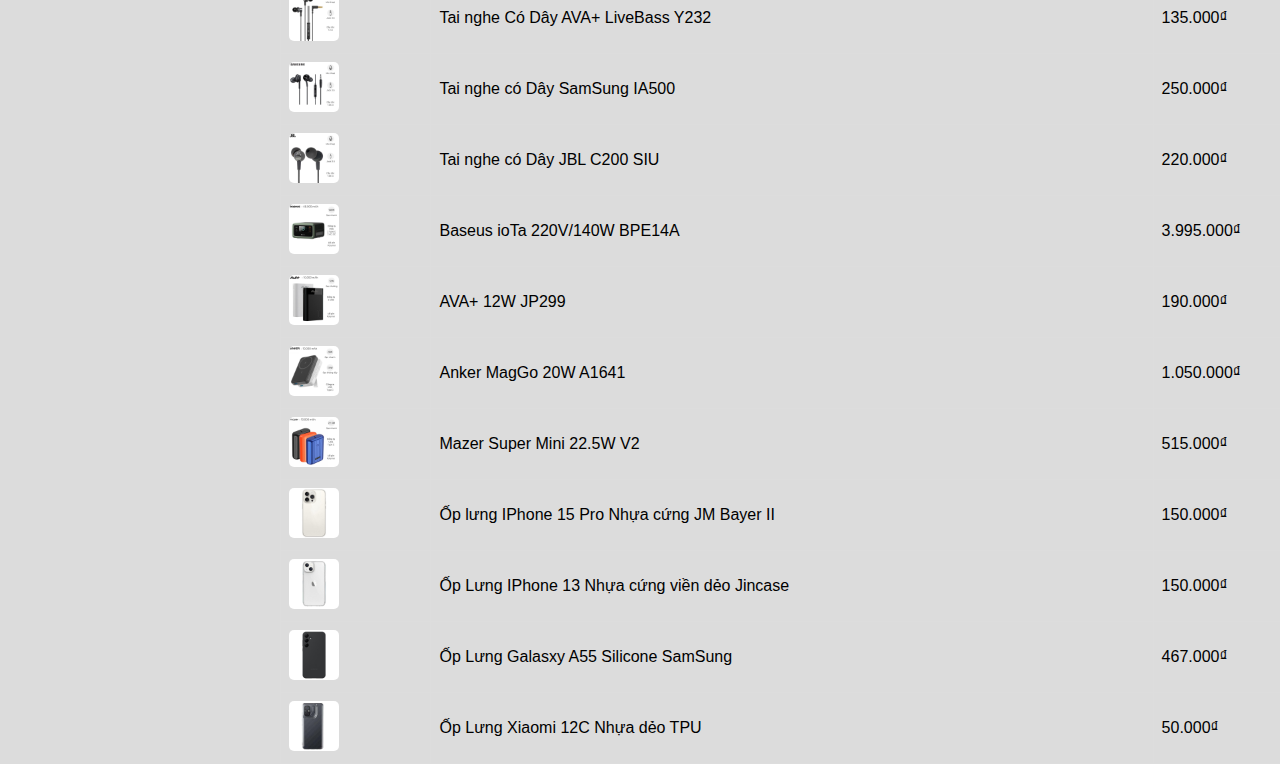
<file: Backend/product.html>
<!DOCTYPE html>
<html lang="en">
<head>
    <meta charset="UTF-8">
   
    <meta name="viewport" content="width=device-width, initial-scale=1.0">
    <link
      href="https://unpkg.com/boxicons@2.1.4/css/boxicons.min.css"
      rel="stylesheet"
    />
    <link rel="stylesheet" href="./css/main.css">
   <link rel="stylesheet" href="./css/product.css">
    <title>Document</title>
</head>
<body>
     <!------------------ SIDEBAR ------------>
     <section id="sidebar">
        <a href="index.html" class="brand">
            <i class='bx bxs-home-alt-2'></i>
            <span class="text">AdminHub</span>
        </a>
        <ul class="side-menu top">
            <li class="active">
                <a href="dashboard.html">
                    <i class='bx bxs-dashboard' ></i>
                    <span class="text">Dashboard</span>
                </a>
            </li>
            <li>
                <a href="dashboard-add-product.html">
                    <i class='bx bx-add-to-queue' ></i>
                    <span class="text">Thêm Sản Phẩm</span>
                </a>
            </li>
            <li>
                <a href="dashboard-add-caterogy.html">
                    <i class='bx bx-add-to-queue' ></i>
                    <span class="text">Thêm Danh Mục</span>
                </a>
            </li>
        </ul>
        <ul class="side-menu">
            <li>
                <a href="#">
                    <i class='bx bx-cart-add' ></i>
                    <span class="text">Sản Phẩm</span>
                </a>
            </li>
            <li>
                <a href="#">
                    <i class='bx bx-link' ></i>
                    <span class="text">Danh Mục</span>
                </a>
            </li>
            <li>
                <a href="#">
                    <i class='bx bx-purchase-tag' ></i>
                    <span class="text">Blogs</span>
                </a>
            </li>
            <li>
                <a href="#">
                    <i class='bx bx-shopping-bag' ></i>
                    <span class="text">Đơn Hàng</span>
                </a>
            </li>
            <li>
                <a href="#">
                    <i class='bx bx-cog' ></i>
                    <span class="text">Cài Đặt</span>
                </a>
            </li>
            <li>
                <a href="logout.html" class="logout">
                    <i class='bx bx-log-out' ></i>
                    <span class="text">Đăng Xuất</span>
                </a>
            </li>
        </ul>
        

    </section>
    <!-- ---------------SIDEBAR -------------->

    <!-- --------------CONTENT ---------------->

    <section id="content">
        <nav>
            <i class='bx bx-menu'></i>
            <a href="" class="nav-link">Caterogy</a> 
            <form action="">
                <div class="form-input">
                    <input type="search" placeholder="Tìm kiếm">
                    <button type="submit" class="search-btn"><i class='bx bx-search-alt-2' ></i></button>
                </div>
            </form>
            <a href="#" class="notification">
                <i class='bx bx-bell' ></i>
                <span class="num">8</span>
            </a>
            <a href="#" class="profile">
                <img src="./img/z5344662849579_0247630054cce5eb4a10885dba4a65ce.jpg" alt="">
            </a>
        </nav>

        <table>
            <thead>
                <tr>
                    <th>Hình ảnh</th>
                    <th>Tên sản phẩm</th>
                    <th>Giá</th>
                    <th>Xóa sản phẩm</th>
                </tr>
            </thead>
            <tbody>
                <tr>
                    <td><img src="./img/iPhone_15_Pro_Max.jpg" alt="IPhone 15 Pro Max"></td>
                    <td>IPhone 15 Pro Max</td>
                    <td>34.990.000₫</td>
                    <td><button>Xóa</button></td>
                </tr>
                <tr>
                    <td><img src="./img/Iphone_14_Pro_Max.jpg" alt="IPhone 14 Pro Max"></td>
                    <td>IPhone 14 Pro Max</td>
                    <td>26.690.000₫</td>
                    <td><button>Xóa</button></td>
                </tr>
                <tr>
                    <td><img src="./img/IPhone_13.jpg" alt="IPhone 13"></td>
                    <td>IPhone 13</td>
                    <td>13.690.000₫</td>
                    <td><button>Xóa</button></td>
                </tr>
                <tr>
                    <td><img src="./img/IPhone_12.jpg" alt="IPhone 12"></td>
                    <td>IPhone 12</td>
                    <td>11.590.000₫</td>
                    <td><button>Xóa</button></td>
                </tr>
                <tr>
                    <td><img src="./img/Samsung_Galaxy_S23_Ultra_5G.jpg" alt="SamSung Galaxy S23 Ultra 5G"></td>
                    <td>SamSung Galaxy S23 Ultra 5G</td>
                    <td>34.999.000₫</td>
                    <td><button>Xóa</button></td>
                </tr>
                <tr>
                    <td><img src="./img/samsungGalaxy_M34_5G_8GB_128GB.jpg" alt="SamSung Galaxy M34 5G"></td>
                    <td>SamSung Galaxy M34 5G</td>
                    <td>5.790.000₫</td>
                    <td><button>Xóa</button></td>
                </tr>
                <tr>
                    <td><img src="./img/Samsung_Galaxy_A55_5G.jpg" alt="SamSung Galaxy A55 5G"></td>
                    <td>SamSung Galaxy A55 5G</td>
                    <td>11.490.000₫</td>
                    <td><button>Xóa</button></td>
                </tr>
                <tr>
                    <td><img src="./img/Samsung_Galaxy_M54_5G.jpg" alt="SamSung Galaxy M54 5G"></td>
                    <td>SamSung Galaxy M54 5G</td>
                    <td>8.990.000₫</td>
                    <td><button>Xóa</button></td>
                </tr>
                <tr>
                    <td><img src="./img/Xiaomi_14_Ultra.jpg" alt="Xiaomi 14 Ultra"></td>
                    <td>Xiaomi 14 Ultra</td>
                    <td>32.990.000₫</td>
                    <td><button>Xóa</button></td>
                </tr>
                <tr>
                    <td><img src="./img/Xiaomi_13T_pro_5G.jpg" alt="Xiaomi 13T Pro 5G"></td>
                    <td>Xiaomi 13T Pro 5G</td>
                    <td>13.790.000₫</td>
                    <td><button>Xóa</button></td>
                </tr>
                <tr>
                    <td><img src="./img/Xiaomi_14_5G.jpg" alt="Xiaomi 14 5G"></td>
                    <td>Xiaomi 14 5G</td>
                    <td>21.490.000₫</td>
                    <td><button>Xóa</button></td>
                </tr>
                <tr>
                    <td><img src="./img/Xiaomi_Redmi_A3.jpg" alt="Xiaomi A3"></td>
                    <td>Xiaomi A3</td>
                    <td>2.455.000₫</td>
                    <td><button>Xóa</button></td>
                </tr>
                <tr>
                    <td><img src="./img/vivo_Y36.jpg" alt="Vivo Y36"></td>
                    <td>Vivo Y36</td>
                    <td>5.040.000₫</td>
                    <td><button>Xóa</button></td>
                </tr>
                <tr>
                    <td><img src="./img/vivo_V29e_5G_12GB.jpg" alt="Vivo V29e 5G 12GB"></td>
                    <td>Vivo V29e 5G 12GB</td>
                    <td>9.990.000₫</td>
                    <td><button>Xóa</button></td>
                </tr>
                <tr>
                    <td><img src="./img/vivo_Y100.jpg" alt="Vivo Y100"></td>
                    <td>Vivo Y100</td>
                    <td>7.690.000₫</td>
                    <td><button>Xóa</button></td>
                </tr>
                <tr>
                    <td><img src="./img/vivo_Y18.jpg" alt="Vivo Y18"></td>
                    <td>Vivo Y18</td>
                    <td>4.290.000₫</td>
                    <td><button>Xóa</button></td>
                </tr>
                <tr>
                    <td><img src="./img/bluetooth1.jpg" alt="Tai nghe Bluetooth True Wireless Xiaomi Redmi Buds 5"></td>
                    <td>Tai nghe Bluetooth True Wireless Xiaomi Redmi Buds 5</td>
                    <td>990.000₫</td>
                    <td><button>Xóa</button></td>
                </tr>
                <tr>
                    <td><img src="./img/bluetooth2.jpg" alt="Tai nghe Bluetooth True Wireless Baseus Bowei E13"></td>
                    <td>Tai nghe Bluetooth True Wireless Baseus Bowei E13</td>
                    <td>340.000₫</td>
                    <td><button>Xóa</button></td>
                </tr>
                <tr>
                    <td><img src="./img/bluetooth3.jpg" alt="Tai nghe Bluetooth True Wireless AVA+ Go F25"></td>
                    <td>Tai nghe Bluetooth True Wireless AVA+ Go F25</td>
                    <td>230.000₫</td>
                    <td><button>Xóa</button></td>
                </tr>
                <tr>
                    <td><img src="./img/bluetooth4.jpg" alt="Tai nghe Bluetooth Shok OPENRUN S803"></td>
                    <td>Tai nghe Bluetooth Shok OPENRUN S803</td>
                    <td>3.490.000₫</td>
                    <td><button>Xóa</button></td>
                </tr>
                <tr>
                    <td><img src="./img/TaiNgheDay1.jpg" alt="Tai nghe Có Dây Apple MTJY3"></td>
                    <td>Tai nghe Có Dây Apple MTJY3</td>
                    <td>550.000₫</td>
                    <td><button>Xóa</button></td>
                </tr>
                <tr>
                    <td><img src="./img/TaiNgheDay2.jpg" alt="Tai nghe Có Dây AVA+ LiveBass Y232"></td>
                    <td>Tai nghe Có Dây AVA+ LiveBass Y232</td>
                    <td>135.000₫</td>
                    <td><button>Xóa</button></td>
                </tr>
                <tr>
                    <td><img src="./img/TaiNgheDay3.jpg" alt="Tai nghe có Dây SamSung IA500"></td>
                    <td>Tai nghe có Dây SamSung IA500</td>
                    <td>250.000₫</td>
                    <td><button>Xóa</button></td>
                </tr>
                <tr>
                    <td><img src="./img/TaiNgheDay4.jpg" alt="Tai nghe có Dây JBL C200 SIU"></td>
                    <td>Tai nghe có Dây JBL C200 SIU</td>
                    <td>220.000₫</td>
                    <td><button>Xóa</button></td>
                </tr>
                <tr>
                    <td><img src="./img/SacDuPhong1.jpg" alt="Baseus ioTa 220V/140W BPE14A"></td>
                    <td>Baseus ioTa 220V/140W BPE14A</td>
                    <td>3.995.000₫</td>
                    <td><button>Xóa</button></td>
                </tr>
                <tr>
                    <td><img src="./img/SacDuPhong2.jpg" alt="AVA+ 12W JP299"></td>
                    <td>AVA+ 12W JP299</td>
                    <td>190.000₫</td>
                    <td><button>Xóa</button></td>
                </tr>
                <tr>
                    <td><img src="./img/SacDuPhong3.jpg" alt="Anker MagGo 20W A1641"></td>
                    <td>Anker MagGo 20W A1641</td>
                    <td>1.050.000₫</td>
                    <td><button>Xóa</button></td>
                </tr>
                <tr>
                    <td><img src="./img/SacDuPhong4.jpg" alt="Mazer Super Mini 22.5W V2"></td>
                    <td>Mazer Super Mini 22.5W V2</td>
                    <td>515.000₫</td>
                    <td><button>Xóa</button></td>
                </tr>
                <tr>
                    <td><img src="./img/OpLung1.jpg" alt="Ốp lưng IPhone 15 Pro Nhựa cứng JM Bayer II"></td>
                    <td>Ốp lưng IPhone 15 Pro Nhựa cứng JM Bayer II</td>
                    <td>150.000₫</td>
                    <td><button>Xóa</button></td>
                </tr>
                <tr>
                    <td><img src="./img/OpLung2.jpg" alt="Ốp Lưng IPhone 13 Nhựa cứng viền dẻo Jincase"></td>
                    <td>Ốp Lưng IPhone 13 Nhựa cứng viền dẻo Jincase</td>
                    <td>150.000₫</td>
                    <td><button>Xóa</button></td>
                </tr>
                <tr>
                    <td><img src="./img/OpLung3.jpg" alt="Ốp Lưng Galasxy A55 Silicone SamSung"></td>
                    <td>Ốp Lưng Galasxy A55 Silicone SamSung</td>
                    <td>467.000₫</td>
                    <td><button>Xóa</button></td>
                </tr>
    
                <tr>
                    <td><img src="./img/OpLung4.jpg" alt="Ốp Lưng Xiaomi 12C Nhựa dẻo TPU"></td>
                    <td>Ốp Lưng Xiaomi 12C Nhựa dẻo TPU</td>
                    <td>50.000₫</td>
                    <td><button>Xóa</button></td>
                </tr>
    
                
            </tbody>
        </table>
    </section>
   
    <script src="./script.js">
    //delete
    const buttons = document.querySelectorAll('button');

    buttons.forEach(button => {
    button.addEventListener('click', () => {
        const row = button.parentNode.parentNode;
        row.parentNode.removeChild(row);
        });
    });
    //nav bar
    const menuBar =document.querySelector('#content nav .bx.bx-menu');
    const sideBar=document.getElementById('sidebar');

    menuBar.addEventListener('click',function(){
    sideBar.classList.toggle('hide');
    })
    //button search
    
    </script>
</main>
</body>
</html>
</file>
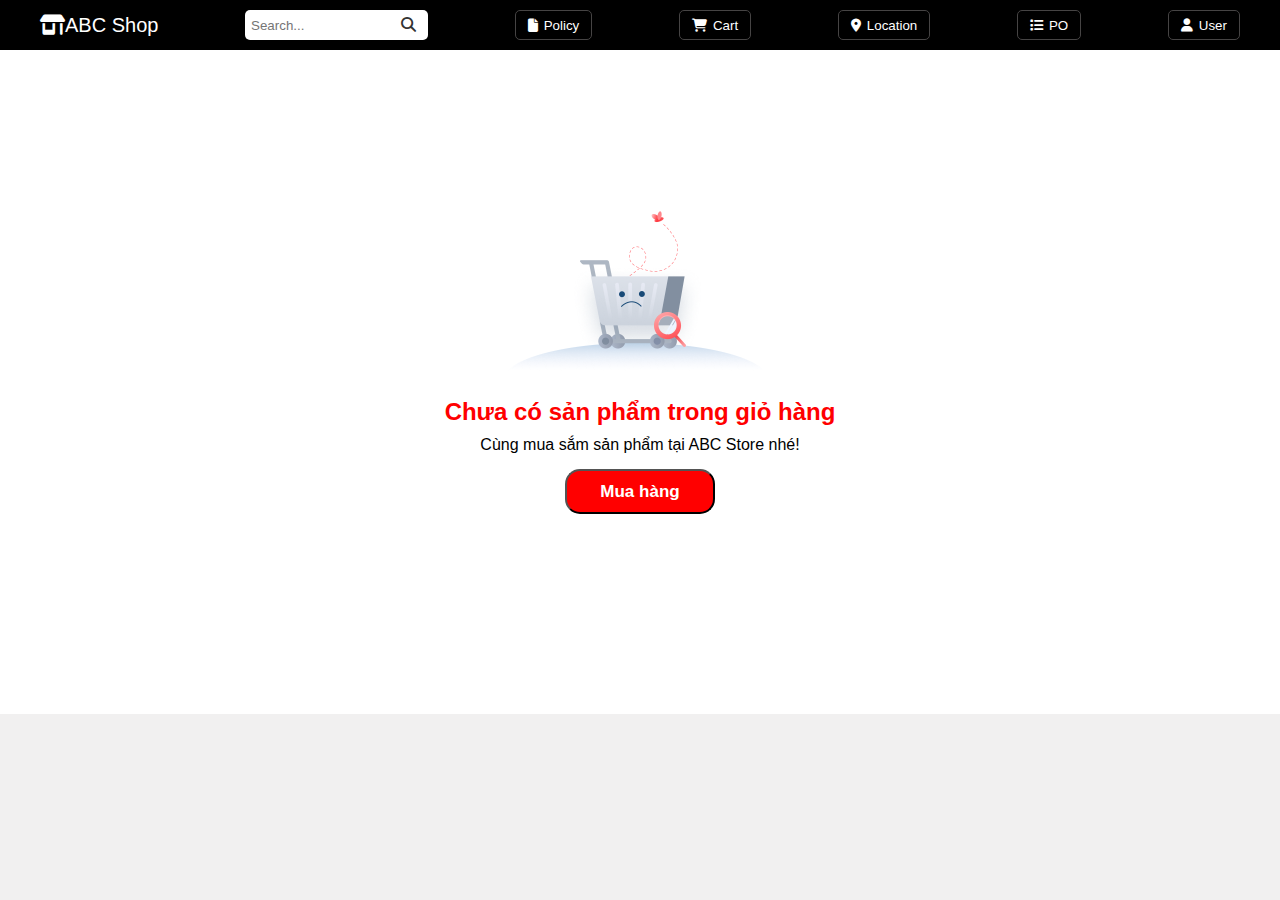
<file: DA_Web_SmartPhone/cart.html>
<!DOCTYPE html>
<html lang="en">
<head>
    <meta charset="UTF-8">
    <meta http-equiv="X-UA-Compatible" content="IE=edge">
    <!-- <meta name="viewport" content="width=device-width, initial-scale=1.0"> -->
    <link rel="stylesheet" href="https://cdnjs.cloudflare.com/ajax/libs/font-awesome/6.5.2/css/all.min.css">
    <link rel="stylesheet" href="https://cdnjs.cloudflare.com/ajax/libs/font-awesome/6.5.2/css/all.min.css"
              integrity="sha512-SnH5WK+bZxgPHs44uWIX+LLJAJ9/2PkPKZ5QiAj6Ta86w+fsb2TkcmfRyVX3pBnMFcV7oQPJkl9QevSCWr3W6A==" crossorigin="anonymous" referrerpolicy="no-referrer" />
        <link href="css/style.css" rel="stylesheet">
        <script
            src="https://code.jquery.com/jquery-3.7.1.js"
            integrity="sha256-eKhayi8LEQwp4NKxN+CfCh+3qOVUtJn3QNZ0TciWLP4="
            crossorigin="anonymous">
        </script>
    <link href="css/style.css" rel="stylesheet">
    <title>Cart</title>
</head>
<body>
    <script>
        $(document).ready(function()
        {
            $('#toggle').click(function(){
                $('nav').slideToggle();
            });
        })
    </script>

    <div id="toggle">
        <div id="logo-shop" ><a  href="index.html"><i class="fa-solid fa-shop"></i>ABC STORE</a></div>
        <div style="color: white;"><i class="fa-solid fa-bars"></i></div>
        <hr>
    </div>
    <nav>
        <div class="container">
             <ul id="main-menu">
                 <li id="NameShop"><a href="index.html"><i class="fa-solid fa-shop"></i>ABC Shop</a></li>
                 <li id="input-search"><input type="text" placeholder="Search..."><i class="fa-solid fa-magnifying-glass"></i></li>
                 <li class="item-li"><a href=""><button><i class="fa-solid fa-file"></i>Policy</button></a></li>
                 <li class="item-li"><a href="cart.html"><button><i class="fa-solid fa-cart-shopping"></i>Cart</button></a></li>
                 <li class="item-li"><a href="location.html"><button><i class="fa-solid fa-location-dot"></i>Location</button></a></li>
                 <li class="item-li"><a href=""><button><i class="fa-solid fa-list"></i>PO</button></a></li>
                 <li id="user-form" class="item-li"><a href="#"></a><button><i class="fa-solid fa-user"></i>User</button></li>
                     <div class="user-form">
                         <div class="user-form-content">
                             <h2>
                                 <i class="fa-solid fa-shop"></i>ABC Store
                                 <span id="userclose"><i class="fa-solid fa-xmark"></i>Đóng</span>
                             </h2>
                             <form action="">     
                                 <input type="text" class="input-content" placeholder="Email hoặc số điện thoại">
                                 <input type="password" class="input-content" placeholder="Mật khẩu">
                                 <div class="login-form">
                                     <button class="login-btn">Đăng nhập</button>
                                 </div>
                                 <div class="question">
                                     <a href="">Quên mật khẩu?</a>
                                 </div>
                                 <div class="register-form-btn">
                                    <a href="register.html">Tạo tài khoản mới</a>
                                 </div>
                             </form>
                         </div>
                     </div>
             </ul>
        </div>
     </nav>
     
     <div class="cart-form">
        <div class="contaner">
            <div class="cart-item">
               <ul>
                    <li><img src="img/Cart.png" alt=""></li>
                    <li><h2>Chưa có sản phẩm trong giỏ hàng</h2></li>
                    <li><p>Cùng mua sắm sản phẩm tại ABC Store nhé!</p></li>
                    <li><a href="index.html"><button>Mua hàng</button></a></li>
               </ul>
            </div>
        </div>
    </div>
    <script src="script.js"></script>
</body>
</html>
</file>
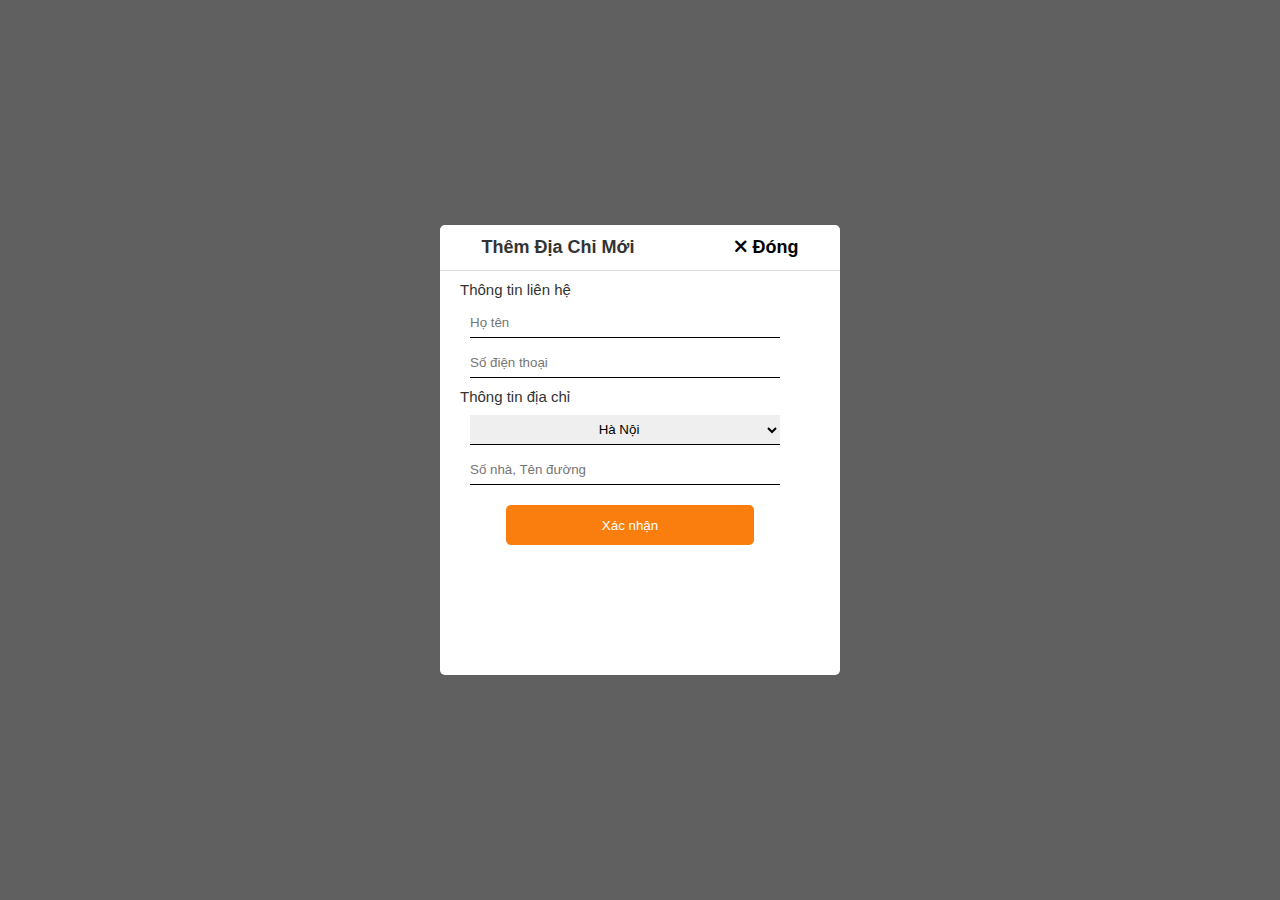
<file: DA_Web_SmartPhone/location.html>
<!DOCTYPE html>
<html lang="en">
    <head>
        <title>Location</title>
        <meta charset="UTF-8">
        <meta name="viewport" content="width=device-width, initial-scale=1">
        <link rel="stylesheet" href="https://cdnjs.cloudflare.com/ajax/libs/font-awesome/6.5.2/css/all.min.css">
        <link href="css/style.css" rel="stylesheet">
    </head>
    <body>
        <div class="address-form">
            <div class="address-form-content">
                <h2>Thêm Địa Chỉ Mới<span><a href="index.html"><i class="fa-solid fa-xmark"></i> Đóng</a></span></h2>
                <form action="">
                    <p>Thông tin liên hệ</p>
                    <input type="text" placeholder="Họ tên">
                    <input type="text" placeholder="Số điện thoại">
                    <p>Thông tin địa chỉ</p>
                    <select name="">
                        <option value="#">Hà Nội</option>
                        <option value="#">Tp Hồ Chí Minh</option>
                        <option value="#">Tiền Giang</option>
                    </select>
                    <input type="text" placeholder="Số nhà, Tên đường">
                    <button>Xác nhận</button>
                </form>
            </div>
        </div>
    </body>
</html>
</file>
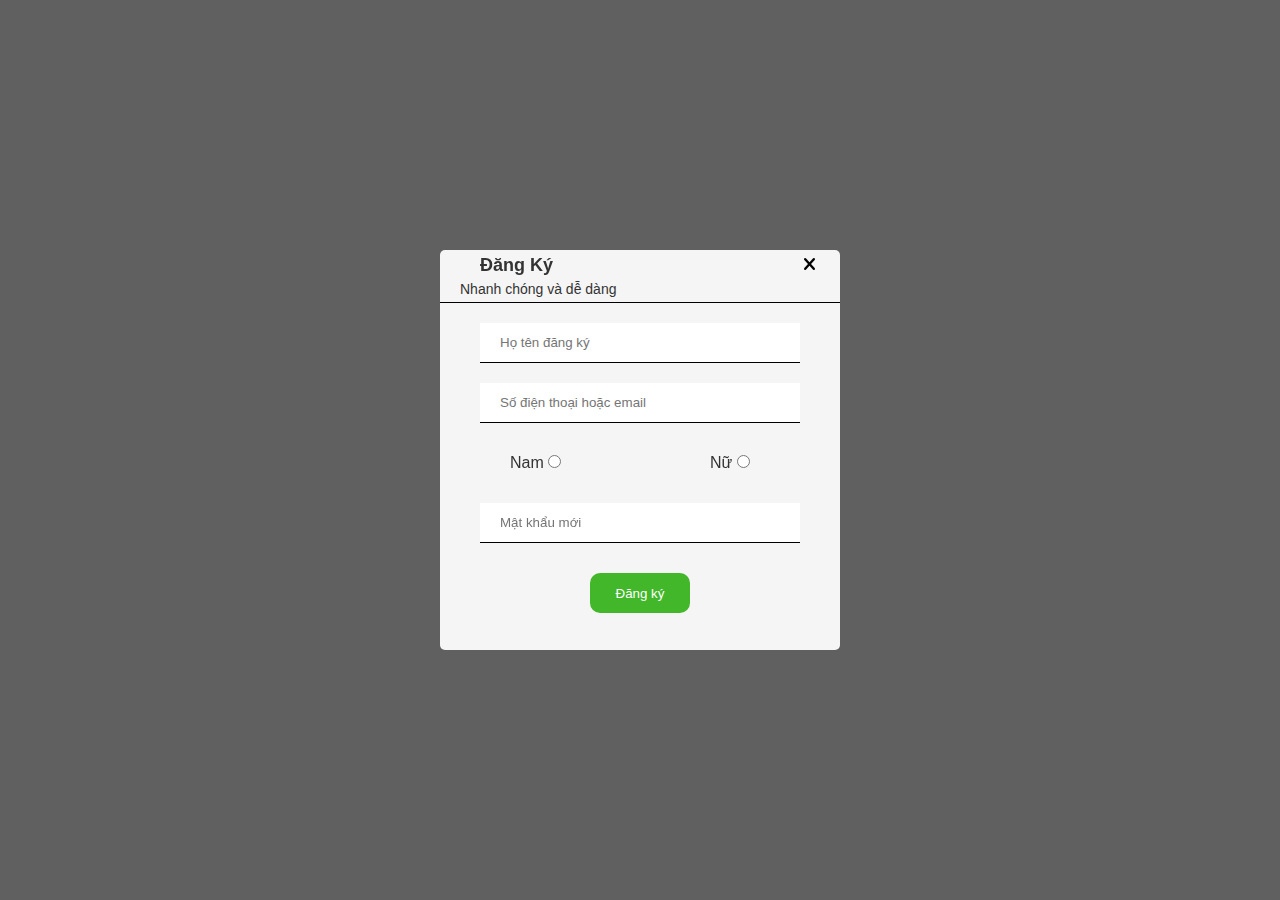
<file: DA_Web_SmartPhone/register.html>
<!DOCTYPE html>
<html lang="en">
<head>
    <meta charset="UTF-8">
    <meta http-equiv="X-UA-Compatible" content="IE=edge">
    <meta name="viewport" content="width=device-width, initial-scale=1.0">
    <link rel="stylesheet" href="https://cdnjs.cloudflare.com/ajax/libs/font-awesome/6.5.2/css/all.min.css">
    <link href="css/style.css" rel="stylesheet">
    <title>Register Form</title>
</head>
<body>
    <div class="register-form">
        <div class="register-form-content">
            <div class="register-title">
                <h2>Đăng Ký<span id="userclose"><a href="index.html"><i class="fa-solid fa-xmark"></i></a></span></h2>
                <p>Nhanh chóng và dễ dàng</p>
            </div>
            <form action="">
                <div class="form-content">
                    <input class="input-content" type="text" placeholder="Họ tên đăng ký">
                </div>
                <div class="form-content">
                    <input class="input-content" type="text" placeholder="Số điện thoại hoặc email">
                </div>
                <div class="form-content">
                    <div class="gender-input">
                        <label for="nam">Nam</label>
                        <input type="radio" id="nam" name="gioitinh" value="nam">
                    </div>
                    <div class="gender-input">
                        <label for="nu">Nữ</label>
                        <input type="radio" id="nu" name="gioitinh" value="nu">
                    </div>
                </div>
                <div class="form-content">
                    <input class="input-content" type="password" placeholder="Mật khẩu mới">
                </div class="form-content">
                <div class="form-content">
                    <a href=""><button>Đăng ký</button></a>
                </div>
            </form>
        </div>
    </div>
</body>
</html>
</file>
<file: Backend/css/main.css>
*{
    margin: 0;
    padding: 0;
    box-sizing: border-box;
}
a{
    text-decoration: none;
}
li{
    list-style: none;
}
body{
    background: gainsboro;
}
/*----------------- SIDEBAR --------------*/
#sidebar{
    position: fixed;
    top: 0;
    left: 0;
    width: 280px;
    height: 100%;
    background-color: white;
    z-index: 1000;
    font-family: 'Courier New', Courier, monospace;
    transition: .3s ease;
    overflow-x: hidden;
}
#sidebar.hide{
    width: 60px;
}
#sidebar .brand{
    font-size: 24px;
    font-weight: 700;
    height: 56px;
    display: flex;
    align-items: center;
}
#sidebar .brand .bx{
    min-width: 60px;
    display: flex;
    justify-content: center;
}
#sidebar .side-menu{
    width: 100%;
    margin-top: 48px;

}
#sidebar .side-menu li{
     height: 48px;
    background: transparent;
    margin-left: 6px;
    border-radius: 48px 0 0 48px;
    padding: 4px;

}
#sidebar .side-menu li.active{
    background: gainsboro;
    position: relative;

}

#sidebar .side-menu li.active::before{
    content: '';
    position: absolute;
    width: 40px;
    height: 40px;
    
    border-radius: 50%;
    bottom: -40px;
    right: 0;
    box-shadow: 20px -20px 0 gainsboro;
    z-index: -1;
}
#sidebar .side-menu li.active::after{
    content: '';
    position: absolute;
    width: 40px;
    height: 40px;
    
    border-radius: 50%;
    top: -40px;
    right: 0;
    box-shadow: 20px 20px 0 gainsboro;
    z-index: -1;
}
#sidebar .side-menu li a{
    width: 100%;
    height: 100%;
    background-color: white;
    display: flex;
    text-align: center;
    border-radius: 48px;
    padding: 13px;
    font-size: 16px;
    color: black;
    white-space: nowrap;
    overflow-x: hidden;
}
#sidebar.hide .side-menu li.active a{
    color: blue;
}
#sidebar.hide .side-menu li a{
    width: calc(48px - (4px * 2));
}
#sidebar .side-menu li a.logout{
    color: red;
}
#sidebar .side-menu li a:hover{
    color: blue;
}
#sidebar .side-menu li a .bx{
    display: flex;
    justify-content: center;
}
/*----------------- SIDEBAR --------------*/

/* ----------------CONTENT--------------- */

#content{
    position: relative;
    width: 100%;
    left: 280px;
    transition: .3s ease;
}
#sidebar.hide ~ #content{
     width: calc(100%-60px);
     left: 60px;
}


/* NAVBAR */
#content nav{
    height: 56px;
    background-color: white;
    padding: 0 24px;
    display: flex;
    text-align: center;
    grid-gap: 24px;
    font-family: 'Courier New', Courier, monospace;
}
#content nav::before{
    /* content: ''; */
    position: absolute;
    width: 40px;
    height: 40px;

    bottom: -40px;
    left: 0;
    border-radius: 50%;
    box-shadow: -20px -20px 0 white;
}
#content nav a{
    color: black;
    margin-top: 14px;

}
#content nav .bx.bx-menu{
    cursor: pointer;
    margin-top: 14px;

}
#content nav .nav-link
{
    font-size: 16px;
    transition: .3s ease;
}
#content nav .nav-link:hover{
    color: blue;
}
#content nav form{
    max-width: 400px;
    width: 100%;
    margin-right: auto;
}
#content nav form .form-input{
    display: flex;
    align-items: center;
    height: 36px;
}

#content nav form .form-input input{
    flex-grow: 1;
    padding: 0 16px;
    height: 100%;
    border: none;
    background: gainsboro;
    border-radius: 36px 0 0 36px;
    outline: none;
    
}
#content nav form .form-input button{
    width: 36px;
    height: 100%;
    display: flex;
    justify-content: center;
    align-items: center;
    background-color: blue;
    color: white;
    font-size: 18px;
    border: none;
    outline: none;
    border-radius: 0 36px 36px 0;
    cursor: pointer;
}
#content nav .notification{
    font-size: 20px;
    position: relative;
}
#content nav .notification .num
{
    position: absolute;
    top: -6px;
    right: -6px;
    width: 20px;
    height: 20px;
    border-radius: 50%;
    border: 2px solid white;
    background: red;
    color: white;
    font-weight: 700;
    font-size: 14px;
    display: flex;
    justify-content: center;
    align-items: center;
}
#content nav .profile img{
    width: 36px;
    height: 36px;
    border-radius: 50%;
    object-fit: cover;
}

/* NAVBAR */

/* ----------------CONTENT--------------- */


/* --------------RESPONSIVE--------------- */
@media screen and (max-width: 768px){
    #content{
        width: calc(100%-60px);
    }
    
}











@media screen and (max-width: 576px){
    #content nav .nav-link{
        display: none;
    }
    #content nav form .form-input input{
        display: none;
    }
    #content nav form .form-input button{
        width: auto;
        height: auto;
        background: transparent;
        border-radius: none;
        color: black;
        margin-top: 10px;
    }

    #content nav form.show .form-input input{
        display: block;
        width: 100%;
    }
    #content nav form.show .form-input button{
        width: 36px;
        height: 100%;
        border-radius: 0 36px 36px 0;
        color: white;
        background-color: red;
        margin-bottom: 10px;
    }
    #content nav form.show ~ .notification,
    #content nav form.show ~ .profile{
        display: none;

    }

    
}
/* --------------RESPONSIVE--------------- */
</file>
<file: DA_Web_SmartPhone/css/style.css>
*{
    margin: 0;
    padding: 0;
    box-sizing: border-box;
    font-family: Arial, Helvetica, sans-serif;
}
body{
    background-color: rgb(241, 240, 240);
}
#main-menu{
    list-style: none;
    display: flex;
}
li{
    list-style: none;
}
a{
    text-decoration: none;
}
.container{
    max-width: 1200px;
    margin: auto;
}
/*------------------Nav-------------------*/
nav{
    background-color: black;
    position: fixed;
    width: 100%;
    height: 50px;
    z-index: 70;
}
#main-menu{
    display: flex;
    justify-content: space-between;
    align-items: center;
}
#main-menu li{
    margin-top: 10px;
}
#main-menu li a{
    color: white;
}
#NameShop{
    font-size: 20px;
}
.item-li{
    font-size: 12px;
}
.item-li button{
    height: 30px;
    padding: 0 12px;
    cursor: pointer;
    background-color: transparent;
    color: white;
    border: 1px solid rgb(70, 68, 68);
    border-radius: 5px;
    transition: all 0.5s ease;
}
.item-li button i{
    margin-right: 6px;
}
.item-li button:hover{
    background-color: rgb(100, 97, 97);
}
#main-menu li:nth-child(2){
    position: relative;
}
#input-search:nth-child(2) input{
    height: 30px;
    width: 100%;
    border-radius: 5px;
    border: none;
    padding-left: 6px;
    outline: none;
}
#input-search:nth-child(2) i{
    position: absolute;
    font-size: 15px;
    right: 12px;
    color: #333;
    line-height: 30px;
    cursor: pointer;
}
#toggle{
    display: none;
    background:black;;
    text-align: right;
    padding: 10px;
    font-size: 20px;
    cursor: pointer;
    position: fixed;
    width: 100%;
    z-index: 100;
}
#logo-shop{
    text-align: center;
}
#logo-shop a{
    color: white;

}



/*----------------------Location---------------*/
.address-form{
    position: fixed;
    background-color: rgba(0, 0, 0, 0.6);
    width: 100vw;
    height: 100vh;
    top: 0;
    left: 0;
    display: flex;
    align-items: center;
    justify-content: center;
    text-align: center;
    color: #333;
}
.address-form-content{
    width: 400px;
    height: 450px;
    background-color: #fff;
    border-radius: 5px;
}
.address-form-content form{
    height: 100%;
    position: fixed;
    padding-left: 20px;
    padding-right: 20px;
    width: 350px;
}
.address-form-content h2{
    font-size: 18px;
    padding: 12px 0;
    border-bottom:1px solid #ddd;
}

.address-form-content h2 span{
    margin-left: 100px;
    cursor: pointer;
}
.address-form-content form p{
    font-size: 15px;
    text-align: left;
    font-weight: 500;
    margin-top: 10px;
}

.address-form-content form input, select{
    height: 30px;
    width: 100%;
    display: block;
    margin-top: 10px;
    margin-left: 10px;
    border: none;
    border-bottom: 1px solid black;
    outline: none;
}
.address-form-content form  select option{
    text-align: center;
}
.address-form-content form button
{
    margin-top: 20px;
    margin-left: 30px;
    height: 40px;
    width: 80%;
    background-color: #f97E0E;
    color: white;
    border: none;
    border-radius: 5px;
    cursor: pointer;
}
.address-form-content h2 span a{
    color: black;
    text-decoration: none;
}
.address-form-content h2 span a:hover{
    color: red;
}
/*-------------Cart---------------*/
.cart-form{
   background-color: white;
   padding: 200px 0;
}
.cart-item ul{
    display: block;
    justify-content: center;
    align-items: center;
    text-align: center;
    list-style: none;
}
.cart-item ul li h2{
    color: red;
    margin-top: 20px;
    margin-bottom: 10px;
}
.cart-item p{
    margin-bottom: 10px;
}
.cart-item button{
    margin-top: 5px;
    height: 45px;
    width: 150px;
    border-radius: 15px;
    background-color: red;
    color: white;
    cursor: pointer;
    font-size: 17px;
    font-weight: bold;
}
.cart-item ul li img{
    padding-left: 20px;
    margin-left: 20px;
}



/*------------------User------------*/
.user-form{
    position: fixed;
    background-color: rgba(0, 0, 0, 0.6);
    width: 100vw;
    height: 100vh;
    top: 0;
    left: 0;
    display: flex;
    align-items: center;
    justify-content: center;
    text-align: center;
    color: #333;
    z-index: 999;
    display: none;
    
}
.user-form-content{
    width: 400px;
    height: 400px;
    background-color: #fff;
    border-radius: 5px;
}
.user-form-content form{
    padding: 0 40px;
    margin-left: -10px;
}
.user-form-content h2{
    font-size: 18px;
    padding: 12px 0;
    border-bottom:1px solid #ddd;
    position: relative;
}
.user-form-content h2 span{
    display: block;
    position: absolute;
    height: 30px;
    padding: 0 6px;
    right: 12px;
    cursor: pointer;
    top: 50%;
    transform: translateY(-50%);
    line-height: 30px;
}

.user-form-content h2 i{
    margin-right: 6px;
}
.user-form-content h2 span:hover{
    color: red;
}
.user-form-content form input{
    padding-left: 15px;
}

.user-form-content form input,.login-btn{
    width: 340px;
    height: 50px;
    margin-top: 20px;
    margin-bottom: 5px;
    border-radius: 10px;
    display: block;
    border: 0.2px solid black;
}
.login-btn{
    background-color: #0866ff;
    font-weight: bold;
    font-size: 20px;
    color: white;
    cursor: pointer;
    border: none;
}
.question{
    margin-top:10px;
    margin-bottom: 10px;
    border-bottom: 1px solid black;
    padding-bottom: 10px;
}
.question a{
    font-size: 14px;
    font-weight: 500;
    cursor: pointer;
    font-family: inherit;
}
.register-form-btn a{
    display: block;
    width: 200px;
    height: inherit;
    border: none;
    justify-content: center;
    background-color:  #42b72a;
    cursor: pointer;
    color: #fff;
    padding: 15px;
    border-radius: 10px;
    margin-left: 60px;
}



/*-----------------------Register Form------------*/
.register-form{
    display: flex;
    justify-content: center;
    align-items: center;
}

.register-form .register-btn{
    background-color: #42b72a;
    cursor: pointer;
    width: 200px;
    height: 50px;
    border: none;
    
}


.register-form{
    position: fixed;
    background-color: rgba(0, 0, 0, 0.6);
    width: 100vw;
    height: 100vh;
    top: 0;
    left: 0;
    display: flex;
    justify-content: center;
    color: #333;
}
.register-form-content{
    width: 400px;
    height: 400px;
    background-color: #f5f5f5;
    border-radius: 5px;
}
.register-title{
    border-bottom: 0.01px solid black;
    margin-bottom: 10px;
    padding-bottom: 5px;
}
.register-title h2{
    font-size: 18px;
    padding: 5px 0;
    position: relative;
    margin-left: 40px;
}
.register-title a{
    margin-left: 250px;
    color: black;
}
.register-title a:hover{
    color: red;
}

.register-title h2 span i{
    padding-right: 4px;
}
.register-title p{
    margin-left: 20px;
    font-size: 14px;
}
.form-content{
    display: flex;
    width: 100%;
    height: 60px;
    justify-content: center;
    align-items: center;
    
}

.input-content{
    height: 40px;
    width: 80%;
    padding-left: 20px;

    border: none;
    border-bottom: 1px solid black;
} 
.form-content button {
    width: 100px;
    height: 40px;   
    background-color: #42b72a; 
    border: none;
    border-radius: 10px;
    font-family: inherit;
    color: white;
    margin-top: 20px;
    cursor: pointer;
}
.gender-input{
    width: 100%;
    margin-left: 70px;
}

/*---------------Advertisement---------------*/
.Advertisement{
    padding: 80px 0;
    height: 450px;
}
.Flyer-content{
    display: flex;
    justify-content: space-between;
    margin-left: 30px;
    
}
.Flyer-content-left{
    width: 65%;
    background-color: blueviolet;
}
.Flyer-left-top{
    width: 100%;
    height: 400px;
    position: relative;
    transition: all 0.3s ease;
}
.Flyer-left-bottom{
    display: flex;
    justify-content: space-between;
    border: 2px solid #ddd;
    border-top: none;
    height: 50px;
}
.Flyer-left-top img{
    width: 100%;
    height: 100%;
    object-fit: cover;
}
.Flyer-left-bottom li{
    width: 25%;
    text-align: center;
    cursor: pointer;
    padding: 6px 0;
    height: 100%;
    line-height: 38px;
    position: relative;
    font-size: 12px;
    color: white;
}
.Flyer-left-bottom li::before{
    display: block;
    content: "";
    position: absolute;
    height: 70%;
    width: 1px;
    background-color: #ddd;
}
.active{
    border-top:4px solid rgb(255, 255, 0) ;
}

.Flyer-btn{
    position: absolute;
    display: flex;
    top: 50%;
    justify-content: space-between;
    width: 100%;
}
.Flyer-btn button{
    width: 30px;
    height: 50px;
    font-size: 25px;
    background-color: white;
    border: 1px solid black;
    cursor: pointer;
    display: flex;
    justify-content: center;
    align-items: center;
    transform: translateY(-50%);
    border-radius: 5px;
    opacity: 0;
    transition: all 0.3s ease;
}
.Flyer-content-right{
    width: 35%;
    flex-wrap: wrap;
    padding: 0 20px;
    justify-content: space-around;
    background-color: rgb(154, 182, 182);
    
    
}
.Flyer-content-right li{
    width: 100%;
    height: 50%;
    text-align: center;
    margin-bottom: 4px;
}
.Flyer-content-right li img{
    margin-top: 20px;
    height: 170px;
    width: 350px;
}
.Flyer-left-top img{
    position: absolute;
}
.Flyer-left-top a:nth-child(2) img{
    transform: translateX(100%);
}
.Flyer-left-top a:nth-child(3) img{
    transform: translateX(200%);
}
.Flyer-left-top a:nth-child(4) img{
    transform: translateX(300%);
}
.Flyer-content-left-top{
    position: relative;
    overflow: hidden;
}
.Flyer-content-left-top:hover button{
    opacity: 1;
}
/* --------------Menu-bar------------ */
.menu-bar{
    margin-top: 150px;
}
.menu-bar-content{
    height: 60px;
    margin-left: 10%;
    
}
.menu-bar-content > ul{
    height: 100%;
    display: flex;
}
.menu-bar-content li{
    margin: 10px;
    margin-left: 40px;
    font-size: 40px;
    cursor: pointer;
    width: 300px;
    position: relative;
}
.menu-bar-content > ul > li:first-child{
    margin-right: 20%;
}
.menu-bar-content li:hover .submenu{
    display: flex;
}
.menu-bar-content i{
    margin-right: 6px;
}

.submenu{
    position: absolute;
    height: auto;
    background-color: white;
    border: 1px solid #d3d3d3;
    z-index: 60;
    display: none;
}
.submenu ul{
    display: flex;
    flex-direction: column;
}
.submenu li{
    font-size: 15px;
    width: 150px;
}
.submenu a{
    color:black
}
.submenu a:hover{
    color: #0866ff;
}

/* -------------Silde Product Phone--------------- */
.product-one-content{
    
    padding: 12px;
    /* margin-top: 10px; */
    background-color: #e83a45;
}
.product-one-content-title{
    font-size: 20px;
    margin-bottom: 10px;
    font-style: italic;
}
.product-one-content-title i{
    margin-right: 5px;
}
.product-one-content-items{
    display: flex;
    justify-content: space-evenly;
}
.product-one-item{
    width: 19%;
    background-color: #ddd;
    padding: 30px 12px 12px;
    border-radius: 5px;
    cursor: pointer;
}
.product-one-item:hover > img{
    transform: translateY(-20px);
}
.product-one-item > img{
    width: 100%;
    margin-bottom: 10px;
    transition: all 0.3s ease;
}
.product-one-text li{
    margin-bottom: 6px ;
    margin-left: 5px;
}
.product-one-text li:first-child i{
    margin-right: 3px;
}
.product-one-text li:last-child i{
    color: #FB6E2B;
}
.item-img-style{
    width: 60%;
    background-color:#DE1C05;
    display: inline-block;
    margin-bottom: 10px;
    line-height: 20px;
    align-items: center;
    border-radius: 40px;
}
.item-img-style img{
    height: 20px;
    width: 20px;
    float: left;
    margin-right: 6px;
}
.item-img-style p{
    color: #fff;
    font-size: 15px;
}
.item-text-style{
    padding-left: 10px;
    width: 45%;
    color: #f5f5f5;
    background-color:#DE1C05; 
    border-radius: 40px;
}
.item-price-style a{
    text-decoration:line-through;
    font-size: 12px;
}
/* -------------Silde Product Phu Kien--------------- */
.slide-product-two{
    margin-top: 30px;
}
.product-two-content{
    background-color: white;
    padding: 12px;
    margin-top: 10px;
}
.product-two-content-title{
    font-size: 20px;
    margin-bottom: 10px;
    font-style: italic;
}
.product-two-content-items{
    display: flex;
    justify-content: space-evenly;
}
.product-two-item{
    width: 19%;
    background-color: #ddd;
    padding: 30px 12px 12px;
    border-radius: 5px;
    cursor: pointer;
}
.product-two-item:hover > img{
    transform: translateY(-20px);
}
.product-two-item > img{
    width: 100%;
    margin-bottom: 10px;
    transition: all 0.3s ease;
}
.product-two-text li{
    margin-bottom: 6px ;
    margin-left: 5px;
}
.product-two-text li:nth-child(2){
    font-size: 14px;
}
.product-two-text li:first-child i{
    margin-right: 3px;
}

.product-two-text li:last-child i{
    color: #FB6E2B;
}
/* -----Footer---------- */
.footer-content{
    background-color: rgba(24, 49, 83, 1);
    color: #f5f5f5;
    height: 150px;
    display: block;
    margin: auto;

}
.footer-icon{
    padding-top: 10px;
    display: flex;
    justify-content: space-evenly;
    width: 50%;
    margin-left: 25%;
    cursor: pointer;
}
.footer-text{
    justify-content: space-between;
    margin-left: 10%;
    margin-right: 10%;
    display: flex;
}.footer-text li{
    margin-top: 10px;
}
.text-one a{
    color: #f5f5f5;
    
}
.text-one a:hover{
    color: yellow;
}

/* -----------Responsive------------ */
@media only screen and (max-width:700px){

    #NameShop{
        display: none;
    }
    #main-menu{
        flex-direction: column;
        background-color: black;
        margin-top: 60px;
    }
    .item-li{
        width: 100%;
        align-items: center;
    }
    .item-li button{
        background-color: black;
        color: white;
        width: 100%;
        border: none;
    }
    #input-search{
        width: 300px;
    }
    #toggle{
        display: block;
    }

    nav{
        display: none;
    }
    .Flyer-content{
        display: block;
        margin-left: 0px;
        width: 100%;
    }
    .Flyer-content-left{
        width: 100%;
    }
    .Flyer-content-right{
        display: none;
    }
    .Flyer-left-bottom li{
        font-size: 10px;
    }
    .menu-bar{
        margin-top: 100px;
    }
    .menu-bar-content{
        height: 40px;
        margin-left: 0px;
    }
    .menu-bar-content > ul > li{
        font-size: 20px;
    }
    .submenu {
        width: 140px;
    }
    .submenu ul li{
        font-size: 12px;
        margin-left: 10px;
    }
    .product-one-content-items{
        flex-wrap: wrap;
    }
    .product-one-content .product-one-item{
        width: 50%;
    }
    .product-one-text li{
        font-size: 12px;
    }
    .product-one-text li:first-child{
        width: 80px;
    }
    .item-img-style p{
        font-size: 12px;
    }
    .product-two-content-items{
        flex-wrap: wrap;
    }
    .product-two-item{
        width: 50%;;
    }
    .product-two-text li{
        font-size: 12px;
    }
    .item-img-style{
        width: 100px;
    }
    .product-two-text li:nth-child(2) {
        font-size: 12px;
    }
    .footer-text{
        font-size: 12px
    }
    .footer-content:last-child span{
        font-size: 12px;
    }
}
</file>
<file: Backend/css/add-category.css>
body {
    font-family: Arial, sans-serif;
    margin: 0;
    padding: 0;
    width: 60%;
}
html{
    width: 80%;
}
header {
    background-color: #f0f0f0;
    padding: 20px;
}

main {
    padding: 20px;
    width: auto;
}

#content #form-add-category {
    display: flex;
    flex-direction: column;
    margin: 0 auto;
    width: auto;
}

#form-add-category label {
    margin-bottom: 5px;
}

#form-add-category input {
    padding: 10px;
    border: 1px solid #ccc;
    border-radius: 5px;
}

#form-add-category button {
    padding: 10px 20px;
    background-color: #007bff;
    color: white;
    border: none;
    border-radius: 5px;
    cursor: pointer;
}
*{
    margin: 0;
    padding: 0;
    box-sizing: border-box;
}
a{
    text-decoration: none;
}
li{
    list-style: none;
}
body{
    background: gainsboro;
}
/*----------------- SIDEBAR --------------*/
#sidebar{
    position: fixed;
    top: 0;
    left: 0;
    width: 280px;
    height: 100%;
    background-color: white;
    z-index: 1000;
    font-family: 'Courier New', Courier, monospace;
    transition: .3s ease;
    overflow-x: hidden;
}
#sidebar.hide{
    width: 60px;
}
#sidebar .brand{
    font-size: 24px;
    font-weight: 700;
    height: 56px;
    display: flex;
    align-items: center;
}
#sidebar .brand .bx{
    min-width: 60px;
    display: flex;
    justify-content: center;
}
#sidebar .side-menu{
    width: 100%;
    margin-top: 48px;

}
#sidebar .side-menu li{
     height: 48px;
    background: transparent;
    margin-left: 6px;
    border-radius: 48px 0 0 48px;
    padding: 4px;

}
#sidebar .side-menu li.active{
    background: gainsboro;
    position: relative;

}

#sidebar .side-menu li.active::before{
    content: '';
    position: absolute;
    width: 40px;
    height: 40px;
    
    border-radius: 50%;
    bottom: -40px;
    right: 0;
    box-shadow: 20px -20px 0 gainsboro;
    z-index: -1;
}
#sidebar .side-menu li.active::after{
    content: '';
    position: absolute;
    width: 40px;
    height: 40px;
    
    border-radius: 50%;
    top: -40px;
    right: 0;
    box-shadow: 20px 20px 0 gainsboro;
    z-index: -1;
}
#sidebar .side-menu li a{
    width: 100%;
    height: 100%;
    background-color: white;
    display: flex;
    text-align: center;
    border-radius: 48px;
    padding: 13px;
    font-size: 16px;
    color: black;
    white-space: nowrap;
    overflow-x: hidden;
}
#sidebar.hide .side-menu li.active a{
    color: blue;
}
#sidebar.hide .side-menu li a{
    width: calc(48px - (4px * 2));
}
#sidebar .side-menu li a.logout{
    color: red;
}
#sidebar .side-menu li a:hover{
    color: blue;
}
#sidebar .side-menu li a .bx{
    display: flex;
    justify-content: center;
}
/*----------------- SIDEBAR --------------*/

/* ----------------CONTENT--------------- */

#content{
    position: relative;
    width: 100%;
    left: 280px;
    transition: .3s ease;
}
#sidebar.hide ~ #content{
     width: calc(100%-60px);
     left: 60px;
}


/* NAVBAR */
#content nav{
    height: 56px;
    background-color: white;
    padding: 0 24px;
    display: flex;
    text-align: center;
    grid-gap: 24px;
    font-family: 'Courier New', Courier, monospace;
    width: 100%; */
}
#content nav::before{
    /* content: ''; */
    position: absolute;
    width: 40px;
    height: 40px;

    bottom: -40px;
    left: 0;
    border-radius: 50%;
    box-shadow: -20px -20px 0 white;
}
#content nav a{
    color: black;
    margin-top: 14px;

}
#content nav .bx.bx-menu{
    cursor: pointer;
    margin-top: 14px;

}
#content nav .nav-link
{
    font-size: 16px;
    transition: .3s ease;
}
#content nav .nav-link:hover{
    color: blue;
}
#content nav form{
    max-width: 400px;
    width: 100%;
    margin-right: auto;
}
#content nav form .form-input{
    display: flex;
    align-items: center;
    height: 36px;
}

#content nav form .form-input input{
    flex-grow: 1;
    padding: 0 16px;
    height: 100%;
    border: none;
    background: gainsboro;
    border-radius: 36px 0 0 36px;
    outline: none;
    
}
#content nav form .form-input button{
    width: 36px;
    height: 100%;
    display: flex;
    justify-content: center;
    align-items: center;
    background-color: blue;
    color: white;
    font-size: 18px;
    border: none;
    outline: none;
    border-radius: 0 36px 36px 0;
    cursor: pointer;
}
#content nav .notification{
    font-size: 20px;
    position: relative;
}
#content nav .notification .num
{
    position: absolute;
    top: -6px;
    right: -6px;
    width: 20px;
    height: 20px;
    border-radius: 50%;
    border: 2px solid white;
    background: red;
    color: white;
    font-weight: 700;
    font-size: 14px;
    display: flex;
    justify-content: center;
    align-items: center;
}
#content nav .profile img{
    width: 36px;
    height: 36px;
    border-radius: 50%;
    object-fit: cover;
}

/* NAVBAR */

/* ----------------CONTENT--------------- */


/* --------------RESPONSIVE--------------- */
@media screen and (max-width: 768px){
    #content{
        width: calc(100%-60px);
    }
    
}











@media screen and (max-width: 576px){
    #content nav .nav-link{
        display: none;
    }
    #content nav form .form-input input{
        display: none;
    }
    #content nav form .form-input button{
        width: auto;
        height: auto;
        background: transparent;
        border-radius: none;
        color: black;
        margin-top: 10px;
    }

    #content nav form.show .form-input input{
        display: block;
        width: 100%;
    }
    #content nav form.show .form-input button{
        width: 36px;
        height: 100%;
        border-radius: 0 36px 36px 0;
        color: white;
        background-color: red;
        margin-bottom: 10px;
    }
    #content nav form.show ~ .notification,
    #content nav form.show ~ .profile{
        display: none;

    }

    
}
/* Media query cho màn hình nhỏ */
@media (max-width: 768px) {
    #form-add-category {
        width: 90%;
    }
}
</file>
<file: Backend/css/add-product.css>
body {
    font-family: Arial, sans-serif;
}
.container {
    width: 70%;
    margin: 0 auto;
    padding: 20px;
    border: 1px solid #ccc;
}

.container h1 {
    text-align: center;
    margin-bottom: 20px;

}

.container .form-group {
    margin-bottom: 15px;
}

.container .form-group label {
    display: block;
    margin-bottom: 5px;
}

input[type="text"],
input[type="number"],
input[type="file"],
select,
textarea {
    width: 100%;
    padding: 8px;
    border: 1px solid #ccc;
    box-sizing: border-box;
    border-radius: 10px;
}

button {
    background-color: #4CAF50;
    color: white;
    padding: 10px 20px;
    border: none;
    cursor: pointer;
}
section#content{
    width: 80%;
}

@media screen and( max-width: 768px) {
   #content .container .form-group{
        flex-direction: column;         
   }
   #content .container .form-group label{
    text-align: left;
    margin-bottom: 5px;
   }
   #content .container input[type="text"],
   input[type="number"],
   input[type="file"],
   select,
   textarea {
    margin-bottom: 10px;
   }
}
</file>
<file: Backend/css/dashboard.css>
body {
    font-family: Arial, sans-serif;
}
#content nav{
    /* margin-top: -20px; */
    height: 56px;
    background-color: white;
    padding: 0 24px;
    display: flex;
    text-align: center;
    grid-gap: 24px;
    font-family: 'Courier New', Courier, monospace;
}
.container {
    width: 90%;
    margin: 0 auto;
    padding: 20px;
}

.row {
    display: flex;
    flex-wrap: wrap;
    margin-bottom: 20px;
}

.col-md-6 {
    flex: 1 0 50%;
    padding: 10px;
}

.card {
    background-color: #fff;
    padding: 20px;
    border-radius: 5px;
    box-shadow: 0 2px 5px rgba(0, 0, 0, 0.1);
}

h2 {
    margin-bottom: 15px;
}

canvas {
    width: 100%;
    height: 300px;
}



table {
    width: 100%;
    border-collapse: collapse;
}

th, td {
    padding: 8px;
    border: 1px solid #ccc;
    text-align: left;
}
.container{
    width: 100%;
    
}
</file>
<file: Backend/css/logout.css>
body {
    font-family: Arial, sans-serif;
    margin: 0;
    padding: 0;
}

header {
    background-color: #f0f0f0;
    padding: 20px;
}

main {
    padding: 20px;
    text-align: center;
}

#btn-logout {
    padding: 10px 20px;
    background-color: #007bff;
    color: white;
    border: none;
    border-radius: 5px;
    cursor: pointer;
}

/* Media query cho màn hình nhỏ */
@media (max-width: 768px) {
    #btn-logout {
        display: block;
        margin: 20px auto;
    }
}
</file>
<file: Backend/css/product.css>
body {
    font-family: sans-serif;
    margin: 0;
    padding: 0;
}

header {
    background-color: #f0f0f0;
    padding: 20px;
    text-align: center;
}

header h1 {
    margin: 0;
}

main {
    padding: 20px;
}

table {
    width: 100%;
    border-collapse: collapse;
}

th, td {
    border: 1px solid #ddd;
    padding: 8px;
}

th {
    text-align: left;
    background-color: #f0f0f0;
}

img {
    width: 50px;
    height: auto;
    border-radius: 5px;
}

button {
    background-color: #4CAF50;
    color: white;
    padding: 8px 16px;
    border: none;
    cursor: pointer;
}

footer {
    background-color: #f0f0f0;
    padding: 20px;
    text-align: center;
}
</file>
